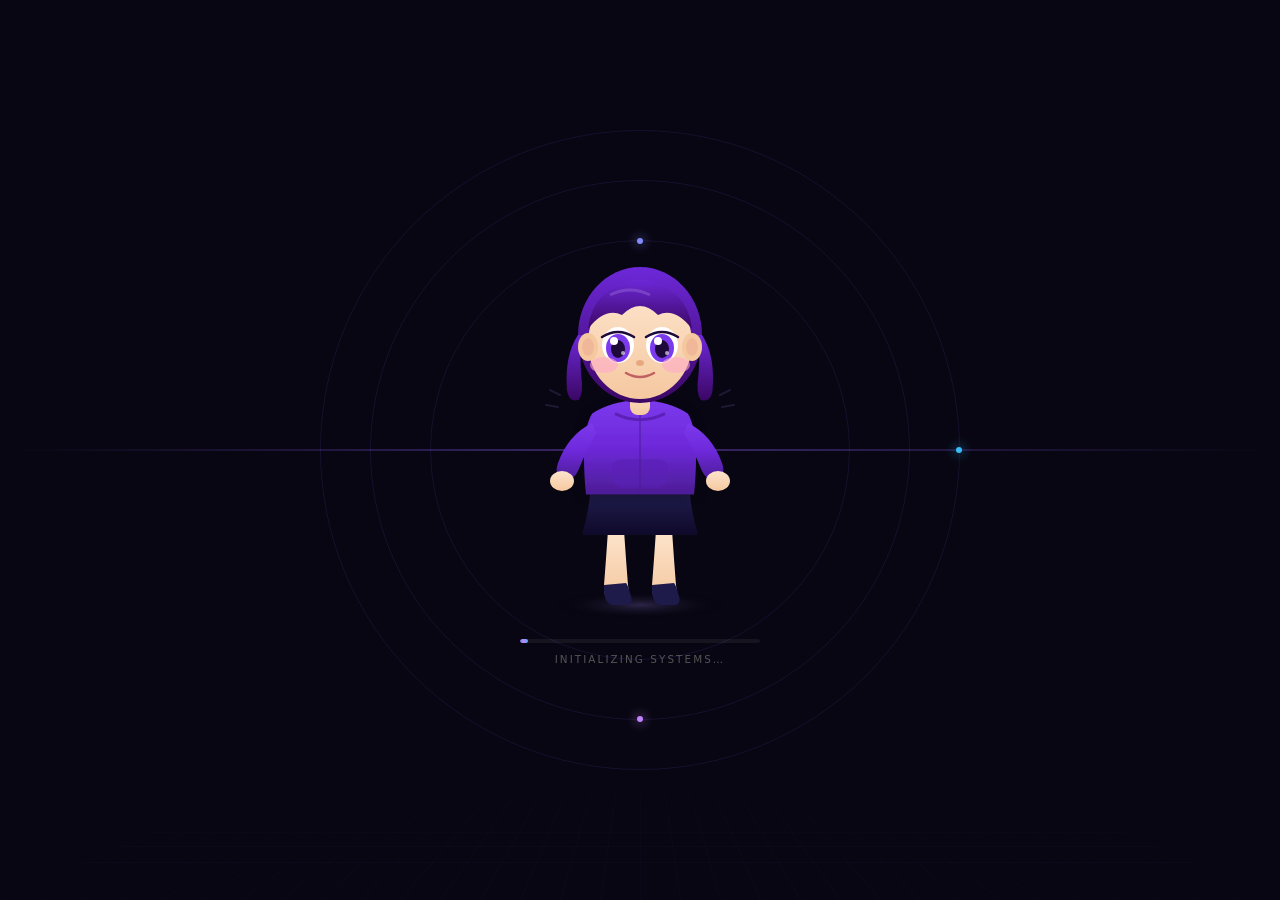
<file: anime-loading/index.html>
<!DOCTYPE html>
<html lang="en">
<head>
<meta charset="UTF-8">
<meta name="viewport" content="width=device-width,initial-scale=1">
<title>Loading…</title>
<style>
*{margin:0;padding:0;box-sizing:border-box}
body{background:#080612;min-height:100vh;display:flex;align-items:center;justify-content:center;overflow:hidden;font-family:system-ui}
.overlay{position:fixed;inset:0;display:flex;flex-direction:column;align-items:center;justify-content:center;z-index:10;transition:opacity 1s;gap:24px}
.overlay.gone{opacity:0;pointer-events:none}

/* Orbit rings */
.orbit-ring{position:absolute;border:1px solid rgba(139,92,246,.12);border-radius:50%;pointer-events:none}
.orbit-ring:nth-child(1){width:420px;height:420px;animation:spin 20s linear infinite}
.orbit-ring:nth-child(2){width:540px;height:540px;animation:spin 28s linear infinite reverse}
.orbit-ring:nth-child(3){width:640px;height:640px;animation:spin 35s linear infinite}
@keyframes spin{to{transform:rotate(360deg)}}
.orbit-dot{position:absolute;width:6px;height:6px;border-radius:50%;background:#818cf8;box-shadow:0 0 12px #818cf8}
.orbit-ring:nth-child(1) .orbit-dot{top:0;left:50%;transform:translate(-50%,-50%)}
.orbit-ring:nth-child(2) .orbit-dot{bottom:0;left:50%;transform:translate(-50%,50%);background:#c084fc;box-shadow:0 0 12px #c084fc}
.orbit-ring:nth-child(3) .orbit-dot{top:50%;right:0;transform:translate(50%,-50%);background:#38bdf8;box-shadow:0 0 12px #38bdf8}

/* Grid floor */
.grid-floor{position:fixed;bottom:0;left:0;right:0;height:35vh;
  background:linear-gradient(0deg,rgba(99,102,241,.06) 1px,transparent 1px),
  linear-gradient(90deg,rgba(99,102,241,.06) 1px,transparent 1px);
  background-size:40px 40px;
  transform:perspective(400px) rotateX(55deg);transform-origin:bottom;opacity:.5}

/* Scan line */
.scan{position:fixed;left:0;right:0;height:2px;background:linear-gradient(90deg,transparent,rgba(139,92,246,.4),transparent);animation:scanmove 3.5s linear infinite;z-index:1}
@keyframes scanmove{from{top:-2px}to{top:100%}}

/* Progress */
.prog-wrap{width:240px;position:relative}
.prog-track{height:4px;background:rgba(255,255,255,.06);border-radius:4px;overflow:hidden}
.prog-bar{height:100%;width:0;border-radius:4px;background:linear-gradient(90deg,#818cf8,#c084fc,#38bdf8)}
.prog-label{text-align:center;margin-top:10px;font-size:.65rem;letter-spacing:.2em;text-transform:uppercase;color:#555}

/* Particles */
.particle{position:fixed;border-radius:50%;pointer-events:none;opacity:0}
@keyframes pfloat{0%{opacity:0;transform:translateY(0) scale(.3)}15%{opacity:.6}85%{opacity:.15}100%{opacity:0;transform:translateY(-100vh) scale(.8)}}

/* Page content */
.page{height:100vh;display:flex;align-items:center;justify-content:center;color:#333;font-size:1rem}
</style>
</head>
<body>
<div class="grid-floor"></div>
<div class="scan"></div>

<div class="overlay" id="loader">
  <!-- Orbit rings -->
  <div class="orbit-ring"><div class="orbit-dot"></div></div>
  <div class="orbit-ring"><div class="orbit-dot"></div></div>
  <div class="orbit-ring"><div class="orbit-dot"></div></div>

  <!-- CHARACTER -->
  <svg id="char" width="280" height="380" viewBox="0 0 280 380" style="overflow:visible">
    <defs>
      <radialGradient id="glow1"><stop offset="0%" stop-color="#a78bfa" stop-opacity=".3"/><stop offset="100%" stop-color="transparent"/></radialGradient>
      <linearGradient id="hair-g" x1="0" y1="0" x2="0" y2="1"><stop offset="0%" stop-color="#6d28d9"/><stop offset="100%" stop-color="#3b0764"/></linearGradient>
      <linearGradient id="skin-g" x1="0" y1="0" x2="0" y2="1"><stop offset="0%" stop-color="#fde4cc"/><stop offset="100%" stop-color="#f5c8a0"/></linearGradient>
      <linearGradient id="hoodie-g" x1="0" y1="0" x2="0" y2="1"><stop offset="0%" stop-color="#7c3aed"/><stop offset="50%" stop-color="#6d28d9"/><stop offset="100%" stop-color="#4c1d95"/></linearGradient>
      <linearGradient id="skirt-g" x1="0" y1="0" x2="0" y2="1"><stop offset="0%" stop-color="#1e1b4b"/><stop offset="100%" stop-color="#0f0a2a"/></linearGradient>
      <filter id="shadow1"><feDropShadow dx="0" dy="4" stdDeviation="6" flood-color="#000" flood-opacity=".25"/></filter>
    </defs>

    <!-- Floor glow -->
    <ellipse cx="140" cy="370" rx="80" ry="14" fill="url(#glow1)" id="floorGlow"/>

    <!-- ── LEGS ── -->
    <g id="legL">
      <path d="M108,295 Q106,325 104,350 Q103,362 110,365 L126,365 Q130,362 128,350 Q126,325 124,295Z" fill="url(#skin-g)"/>
      <path d="M104,350 Q103,368 112,370 L128,370 Q134,368 130,358 Q128,350 126,348Z" fill="#1e1b4b"/>
    </g>
    <g id="legR">
      <path d="M156,295 Q154,325 152,350 Q151,362 158,365 L174,365 Q178,362 176,350 Q174,325 172,295Z" fill="url(#skin-g)"/>
      <path d="M152,350 Q151,368 160,370 L176,370 Q182,368 178,358 Q176,350 174,348Z" fill="#1e1b4b"/>
    </g>

    <!-- ── BODY ── -->
    <g id="bodyG">
      <!-- Skirt -->
      <path id="skirt" d="M90,260 Q88,280 82,300 L198,300 Q192,280 190,260Z" fill="url(#skirt-g)"/>
      <!-- Hoodie body -->
      <path d="M92,180 Q80,200 86,260 L194,260 Q200,200 188,180 Q170,168 140,166 Q110,168 92,180Z" fill="url(#hoodie-g)" filter="url(#shadow1)"/>
      <!-- Hoodie pocket -->
      <rect x="112" y="225" width="56" height="28" rx="10" fill="#5b21b6" opacity=".6"/>
      <!-- Zip line -->
      <line x1="140" y1="180" x2="140" y2="258" stroke="#4c1d95" stroke-width="2" opacity=".5"/>
      <!-- Collar -->
      <path d="M115,180 Q140,192 165,180" fill="none" stroke="#5b21b6" stroke-width="3"/>
    </g>

    <!-- ── ARMS ── -->
    <!-- Left arm (crossed position, will animate) -->
    <g id="armL">
      <path d="M92,188 Q68,200 58,228 Q54,240 62,244 Q72,248 78,236 Q88,212 96,198Z" fill="url(#hoodie-g)"/>
      <ellipse cx="62" cy="246" rx="12" ry="10" fill="url(#skin-g)"/>
    </g>
    <!-- Right arm -->
    <g id="armR">
      <path d="M188,188 Q212,200 222,228 Q226,240 218,244 Q208,248 202,236 Q192,212 184,198Z" fill="url(#hoodie-g)"/>
      <ellipse cx="218" cy="246" rx="12" ry="10" fill="url(#skin-g)"/>
    </g>

    <!-- ── NECK ── -->
    <rect x="130" y="152" width="20" height="28" rx="8" fill="url(#skin-g)"/>

    <!-- ── HEAD ── -->
    <g id="headG">
      <!-- Back hair mass -->
      <ellipse cx="140" cy="100" rx="62" ry="68" fill="url(#hair-g)"/>
      <!-- Side hair left -->
      <path id="hairL" d="M78,100 Q65,120 68,155 Q70,168 80,165 Q85,158 82,140 Q80,120 82,100Z" fill="url(#hair-g)"/>
      <!-- Side hair right -->
      <path id="hairR" d="M202,100 Q215,120 212,155 Q210,168 200,165 Q195,158 198,140 Q200,120 198,100Z" fill="url(#hair-g)"/>

      <!-- Face -->
      <ellipse cx="140" cy="108" rx="52" ry="56" fill="url(#skin-g)"/>

      <!-- Bangs -->
      <path d="M88,94 Q92,52 140,44 Q188,52 192,94 Q175,72 158,80 Q140,62 122,80 Q105,72 88,94Z" fill="url(#hair-g)"/>
      <!-- Hair highlight -->
      <path d="M110,60 Q130,50 150,60" stroke="rgba(255,255,255,.15)" stroke-width="3" fill="none"/>

      <!-- Ears -->
      <ellipse cx="88" cy="112" rx="10" ry="14" fill="#f5c8a0"/>
      <ellipse cx="88" cy="112" rx="6" ry="9" fill="#f0b898"/>
      <ellipse cx="192" cy="112" rx="10" ry="14" fill="#f5c8a0"/>
      <ellipse cx="192" cy="112" rx="6" ry="9" fill="#f0b898"/>

      <!-- ── EYES ── -->
      <g id="eyesG">
        <!-- Left eye -->
        <ellipse cx="118" cy="110" rx="16" ry="18" fill="white"/>
        <ellipse cx="118" cy="113" rx="12" ry="14" fill="#7c3aed"/>
        <ellipse cx="118" cy="114" rx="7" ry="9" fill="#1e0a3a"/>
        <ellipse cx="114" cy="106" rx="4" ry="4" fill="white"/>
        <ellipse cx="123" cy="118" rx="2" ry="2" fill="rgba(255,255,255,.6)"/>
        <path d="M102,102 Q118,92 134,102" stroke="#1e0a3a" stroke-width="2.5" fill="none" stroke-linecap="round"/>
        <!-- Eyelid -->
        <ellipse id="lidL" cx="118" cy="102" rx="16" ry="18" fill="url(#skin-g)" opacity="0"/>

        <!-- Right eye -->
        <ellipse cx="162" cy="110" rx="16" ry="18" fill="white"/>
        <ellipse cx="162" cy="113" rx="12" ry="14" fill="#7c3aed"/>
        <ellipse cx="162" cy="114" rx="7" ry="9" fill="#1e0a3a"/>
        <ellipse cx="158" cy="106" rx="4" ry="4" fill="white"/>
        <ellipse cx="167" cy="118" rx="2" ry="2" fill="rgba(255,255,255,.6)"/>
        <path d="M146,102 Q162,92 178,102" stroke="#1e0a3a" stroke-width="2.5" fill="none" stroke-linecap="round"/>
        <ellipse id="lidR" cx="162" cy="102" rx="16" ry="18" fill="url(#skin-g)" opacity="0"/>
      </g>

      <!-- Nose -->
      <ellipse cx="140" cy="128" rx="4" ry="3" fill="#e8a882"/>

      <!-- Mouth -->
      <g id="mouthG">
        <path id="mouthPath" d="M126,138 Q140,146 154,138" stroke="#c06060" stroke-width="2.5" fill="none" stroke-linecap="round"/>
      </g>

      <!-- Blush -->
      <ellipse id="blushL" cx="104" cy="130" rx="14" ry="8" fill="#ffaac8" opacity=".45"/>
      <ellipse id="blushR" cx="176" cy="130" rx="14" ry="8" fill="#ffaac8" opacity=".45"/>

      <!-- Steam puff (hidden, animated in) -->
      <g id="steamG" opacity="0">
        <circle cx="200" cy="80" r="8" fill="rgba(200,200,255,.5)"/>
        <circle cx="212" cy="65" r="12" fill="rgba(200,200,255,.4)"/>
        <circle cx="226" cy="48" r="16" fill="rgba(200,200,255,.25)"/>
      </g>

      <!-- Holographic watch (on left wrist area, hidden initially) -->
      <g id="watchG" opacity="0" transform="translate(40,240)">
        <ellipse cx="0" cy="0" rx="22" ry="22" fill="rgba(99,102,241,.15)" stroke="#818cf8" stroke-width="1"/>
        <text x="-12" y="4" font-size="10" fill="#a5b4fc" font-family="monospace">03:42</text>
        <circle cx="0" cy="0" r="22" fill="none" stroke="#818cf8" stroke-width="1" stroke-dasharray="4 4">
          <animateTransform attributeName="transform" type="rotate" from="0" to="360" dur="3s" repeatCount="indefinite"/>
        </circle>
      </g>
    </g>

    <!-- Vibration lines (impatience indicator) -->
    <g id="vibeLines" opacity="0">
      <line x1="60" y1="160" x2="50" y2="155" stroke="#a78bfa" stroke-width="2" stroke-linecap="round"/>
      <line x1="58" y1="172" x2="46" y2="170" stroke="#a78bfa" stroke-width="2" stroke-linecap="round"/>
      <line x1="220" y1="160" x2="230" y2="155" stroke="#a78bfa" stroke-width="2" stroke-linecap="round"/>
      <line x1="222" y1="172" x2="234" y2="170" stroke="#a78bfa" stroke-width="2" stroke-linecap="round"/>
    </g>
  </svg>

  <!-- Progress -->
  <div class="prog-wrap">
    <div class="prog-track"><div class="prog-bar" id="progBar"></div></div>
    <div class="prog-label" id="progLabel">Initializing systems…</div>
  </div>
</div>

<div class="page">Content loaded ✦</div>

<!-- GSAP -->
<script src="https://cdnjs.cloudflare.com/ajax/libs/gsap/3.12.5/gsap.min.js"></script>
<script>
const $ = s => document.querySelector(s);
const $$ = s => document.querySelectorAll(s);

// Particles
for(let i=0;i<30;i++){
  const p=document.createElement('div');p.className='particle';
  const sz=Math.random()*3+1.5;
  const clrs=['#818cf8','#c084fc','#38bdf8','#a78bfa'];
  p.style.cssText=`width:${sz}px;height:${sz}px;left:${Math.random()*100}vw;bottom:-10px;background:${clrs[~~(Math.random()*4)]};animation:pfloat ${6+Math.random()*8}s linear ${Math.random()*6}s infinite`;
  document.body.appendChild(p);
}

// ── GSAP MASTER TIMELINE ──
gsap.defaults({ease:'power2.inOut'});

// Breathing
gsap.to('#bodyG',{scaleY:1.015,transformOrigin:'50% 100%',duration:1.6,yoyo:true,repeat:-1,ease:'sine.inOut'});

// Hair float
gsap.to('#hairL',{rotate:3,transformOrigin:'50% 0%',duration:2.4,yoyo:true,repeat:-1,ease:'sine.inOut'});
gsap.to('#hairR',{rotate:-3,transformOrigin:'50% 0%',duration:2.4,yoyo:true,repeat:-1,ease:'sine.inOut',delay:.3});

// Blush pulse
gsap.to('#blushL,#blushR',{opacity:.7,duration:1.8,yoyo:true,repeat:-1,ease:'sine.inOut'});

// Floor glow pulse
gsap.to('#floorGlow',{opacity:.6,scaleX:1.1,transformOrigin:'50% 50%',duration:2,yoyo:true,repeat:-1,ease:'sine.inOut'});

// ── BLINK ──
function blink(){
  const tl=gsap.timeline();
  tl.to('#lidL,#lidR',{opacity:1,duration:.08})
    .to('#lidL,#lidR',{opacity:0,duration:.08},'+=.06')
    .then(()=>gsap.delayedCall(.1+Math.random()*3,blink));
}
blink();

// ── PHASE A: IMPATIENT FOOT TAP ──
const footTap=gsap.timeline({repeat:-1});
footTap.to('#legR',{rotate:-12,transformOrigin:'160px 295px',duration:.15,ease:'power3.out'})
  .to('#legR',{rotate:0,duration:.12,ease:'bounce.out'})
  .to('#legR',{rotate:0,duration:.4});

// Vibration lines flicker with foot tap
gsap.to('#vibeLines',{opacity:.6,duration:.1,yoyo:true,repeat:-1,repeatDelay:.4});

// Body micro-shake (impatience)
const shake=gsap.timeline({repeat:-1,repeatDelay:2});
shake.to('#char',{x:2,duration:.04}).to('#char',{x:-2,duration:.04}).to('#char',{x:1.5,duration:.04}).to('#char',{x:-1,duration:.04}).to('#char',{x:0,duration:.06});

// ── PHASE B: CHECK WATCH + HUFF (every 4s) ──
function checkWatch(){
  const tl=gsap.timeline({onComplete:()=>gsap.delayedCall(3+Math.random()*2,checkWatch)});

  // Arm raises to look at watch
  tl.to('#armL',{rotate:-50,transformOrigin:'92px 188px',duration:.5,ease:'back.out(1.5)'})
    .to('#watchG',{opacity:1,duration:.3},'-=.2')
    .to('#headG',{rotate:-8,transformOrigin:'140px 140px',duration:.35,ease:'power2.out'},'-=.2')
    // Hold + look
    .to({},{duration:.8})
    // Huff — mouth opens
    .to('#mouthPath',{attr:{d:'M126,136 Q140,150 154,136'},duration:.15},'huff')
    // Steam puff shoots out
    .to('#steamG',{opacity:1,y:-10,duration:.3,ease:'power2.out'},'huff')
    .to('#steamG circle:nth-child(1)',{scale:1.3,transformOrigin:'50% 50%',duration:.4},'huff')
    .to('#steamG circle:nth-child(2)',{scale:1.4,y:-8,transformOrigin:'50% 50%',duration:.5},'huff+=.1')
    .to('#steamG circle:nth-child(3)',{scale:1.5,y:-12,transformOrigin:'50% 50%',duration:.6},'huff+=.15')
    // Hair poof
    .to('#hairL,#hairR',{scaleX:1.15,scaleY:1.08,transformOrigin:'50% 100%',duration:.2,ease:'back.out(3)'},'huff')
    // Hold
    .to({},{duration:.5})
    // Reset everything
    .to('#armL',{rotate:0,duration:.4,ease:'power2.inOut'})
    .to('#watchG',{opacity:0,duration:.2},'-=.3')
    .to('#headG',{rotate:0,duration:.3},'-=.2')
    .to('#mouthPath',{attr:{d:'M126,138 Q140,146 154,138'},duration:.2},'-=.2')
    .to('#steamG',{opacity:0,y:0,duration:.3},'-=.2')
    .to('#steamG circle',{scale:1,y:0,duration:.01})
    .to('#hairL,#hairR',{scaleX:1,scaleY:1,duration:.3,ease:'power2.inOut'},'-=.3');
}
gsap.delayedCall(2,checkWatch);

// ── PROGRESS BAR ──
const labels=['Initializing systems…','Compiling shaders…','Loading assets…','Calibrating…','Almost there…','Finalizing…'];
let li=0;
gsap.to('#progBar',{width:'100%',duration:8,ease:'power1.inOut'});
const labelLoop=setInterval(()=>{
  li=(li+1)%labels.length;
  gsap.to('#progLabel',{opacity:0,duration:.2,onComplete:()=>{
    $('#progLabel').textContent=labels[li];
    gsap.to('#progLabel',{opacity:1,duration:.2});
  }});
},1800);

// Dismiss
setTimeout(()=>{
  clearInterval(labelLoop);
  gsap.to('.overlay',{opacity:0,duration:.8,onComplete:()=>$('.overlay').style.display='none'});
},8500);
</script>
</body>
</html>
</file>
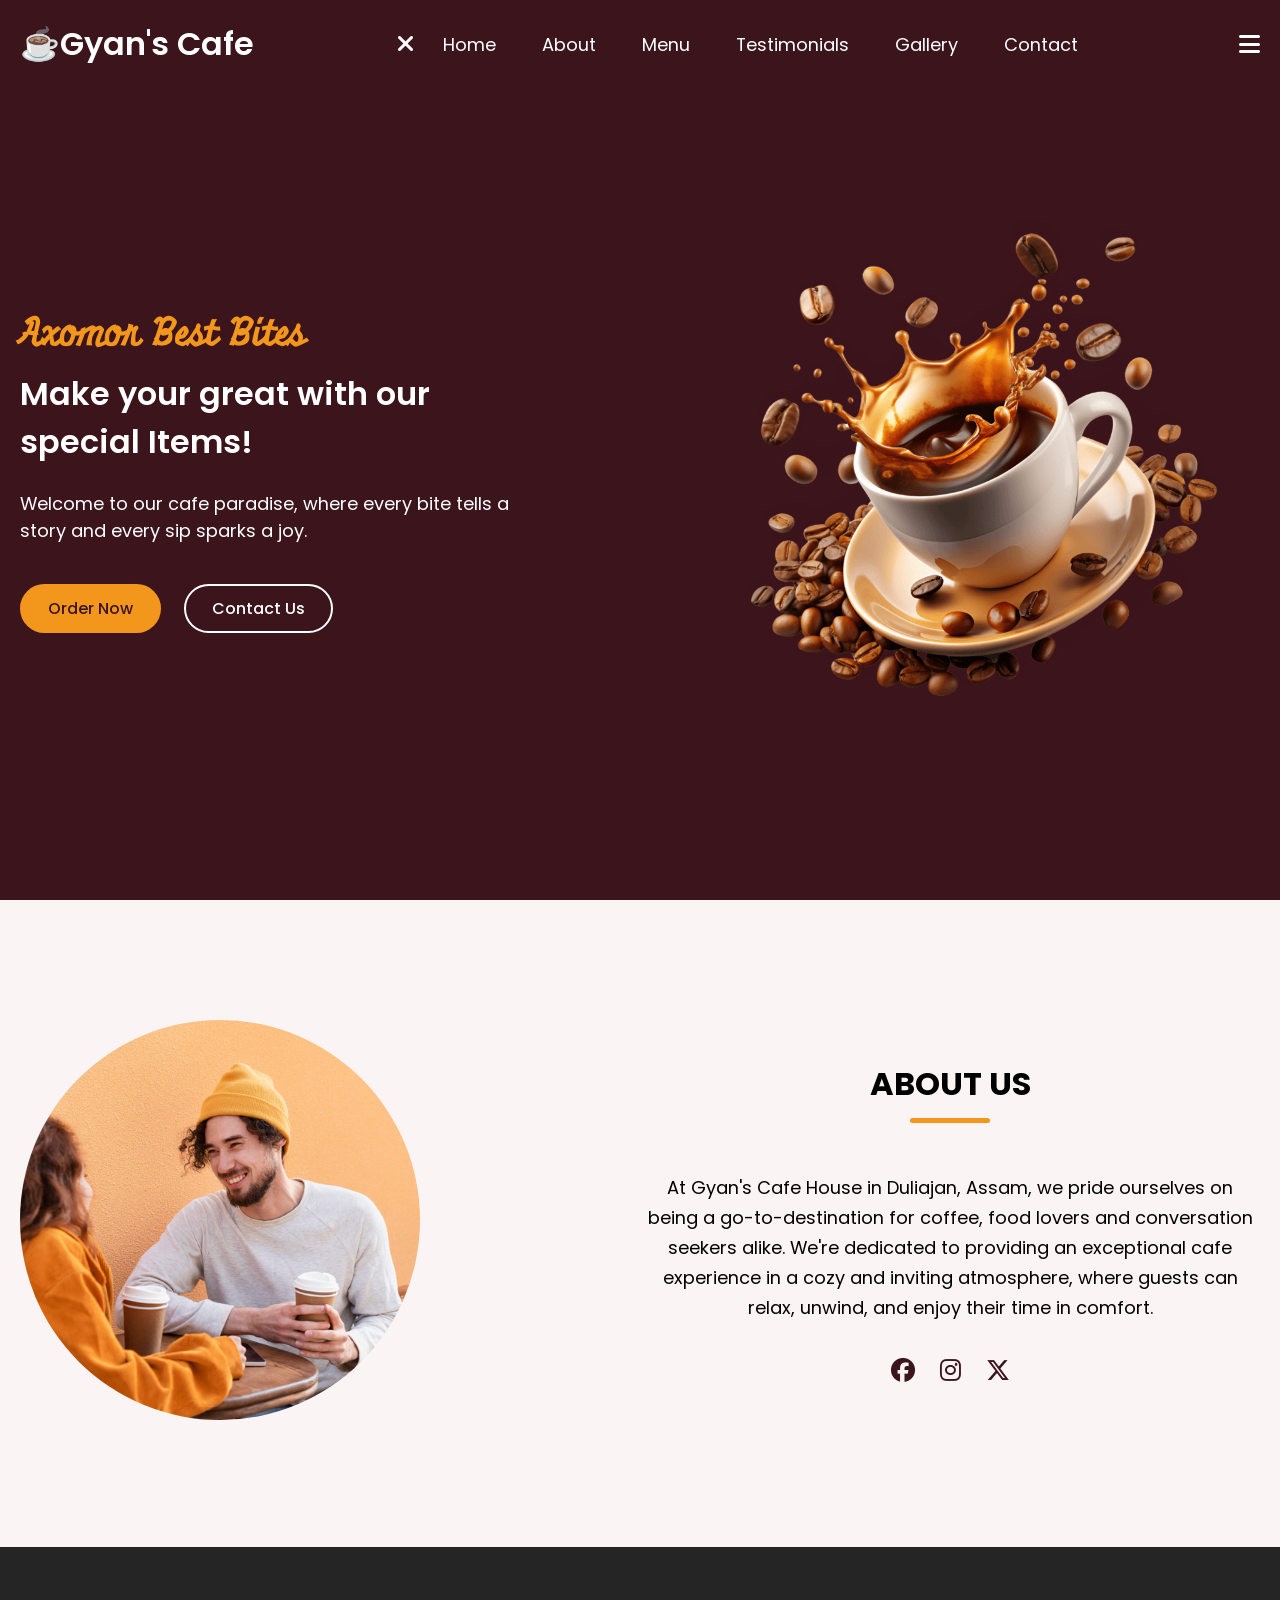
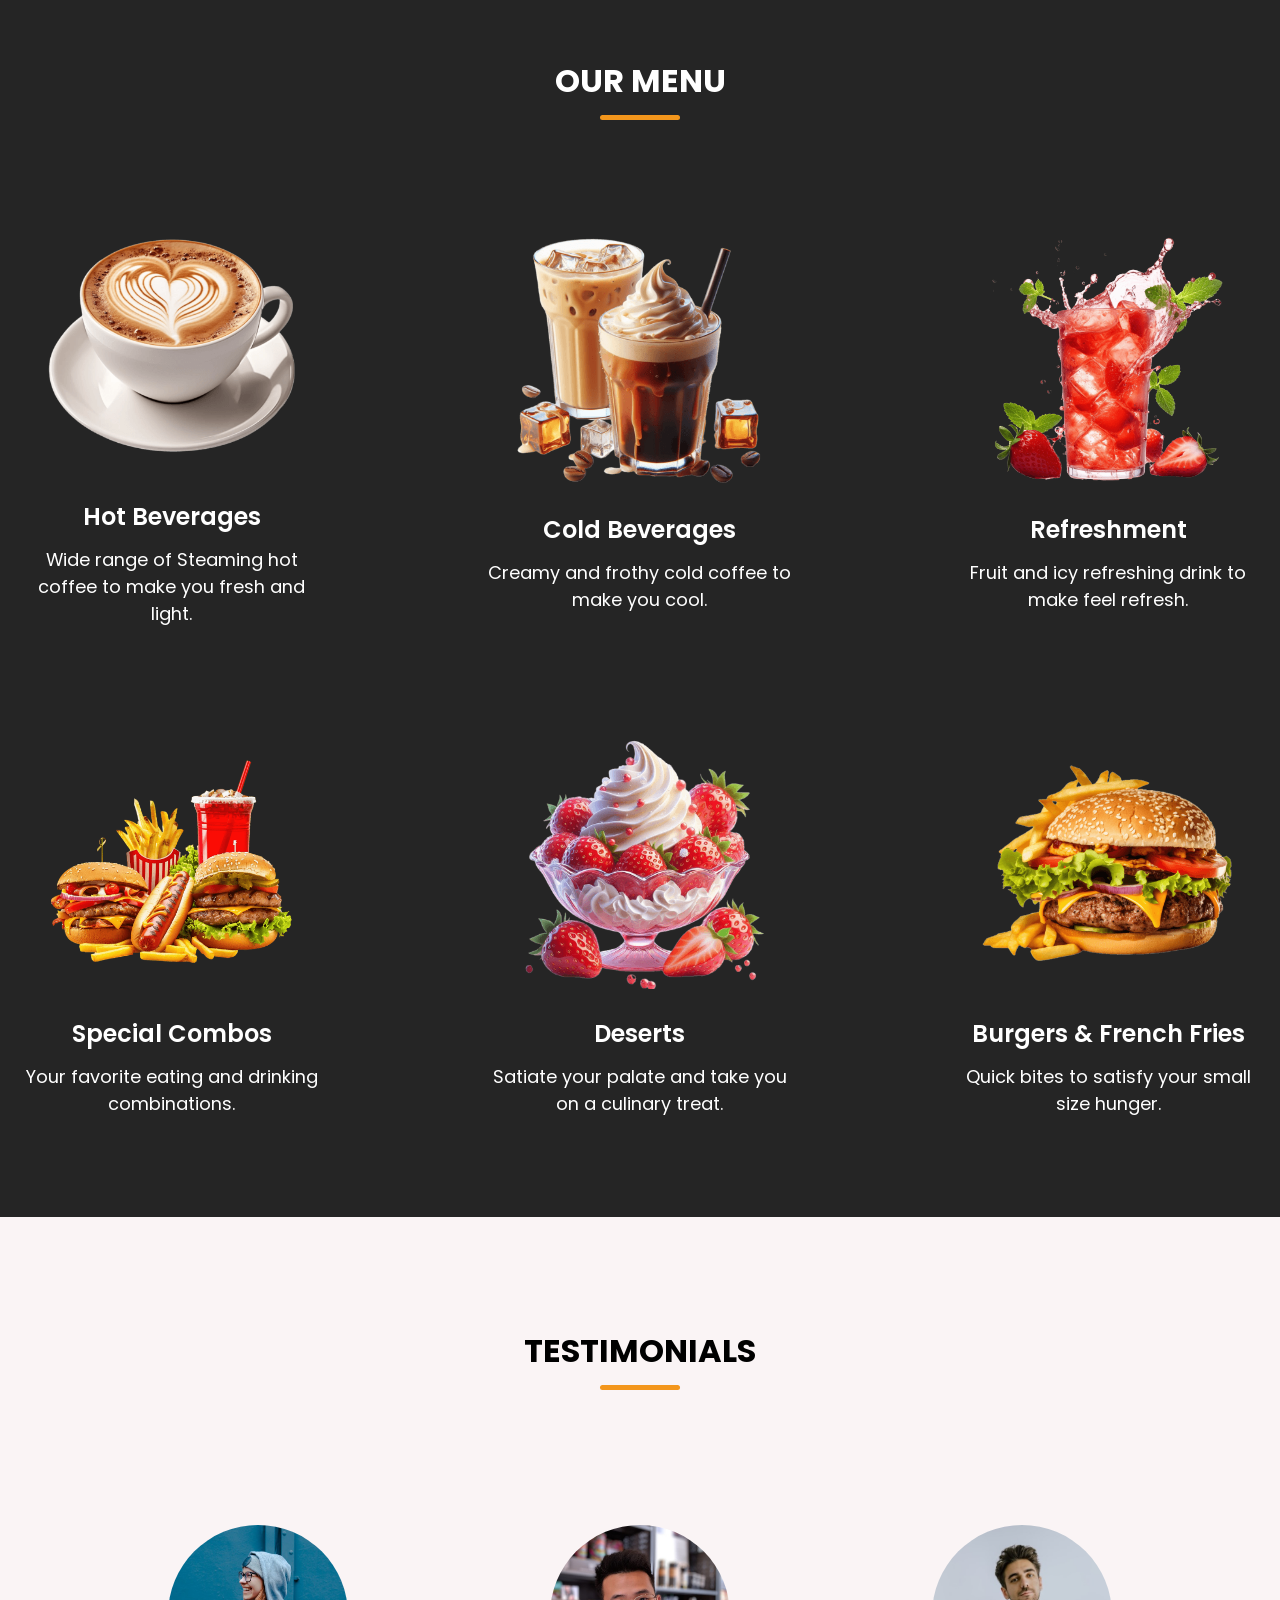
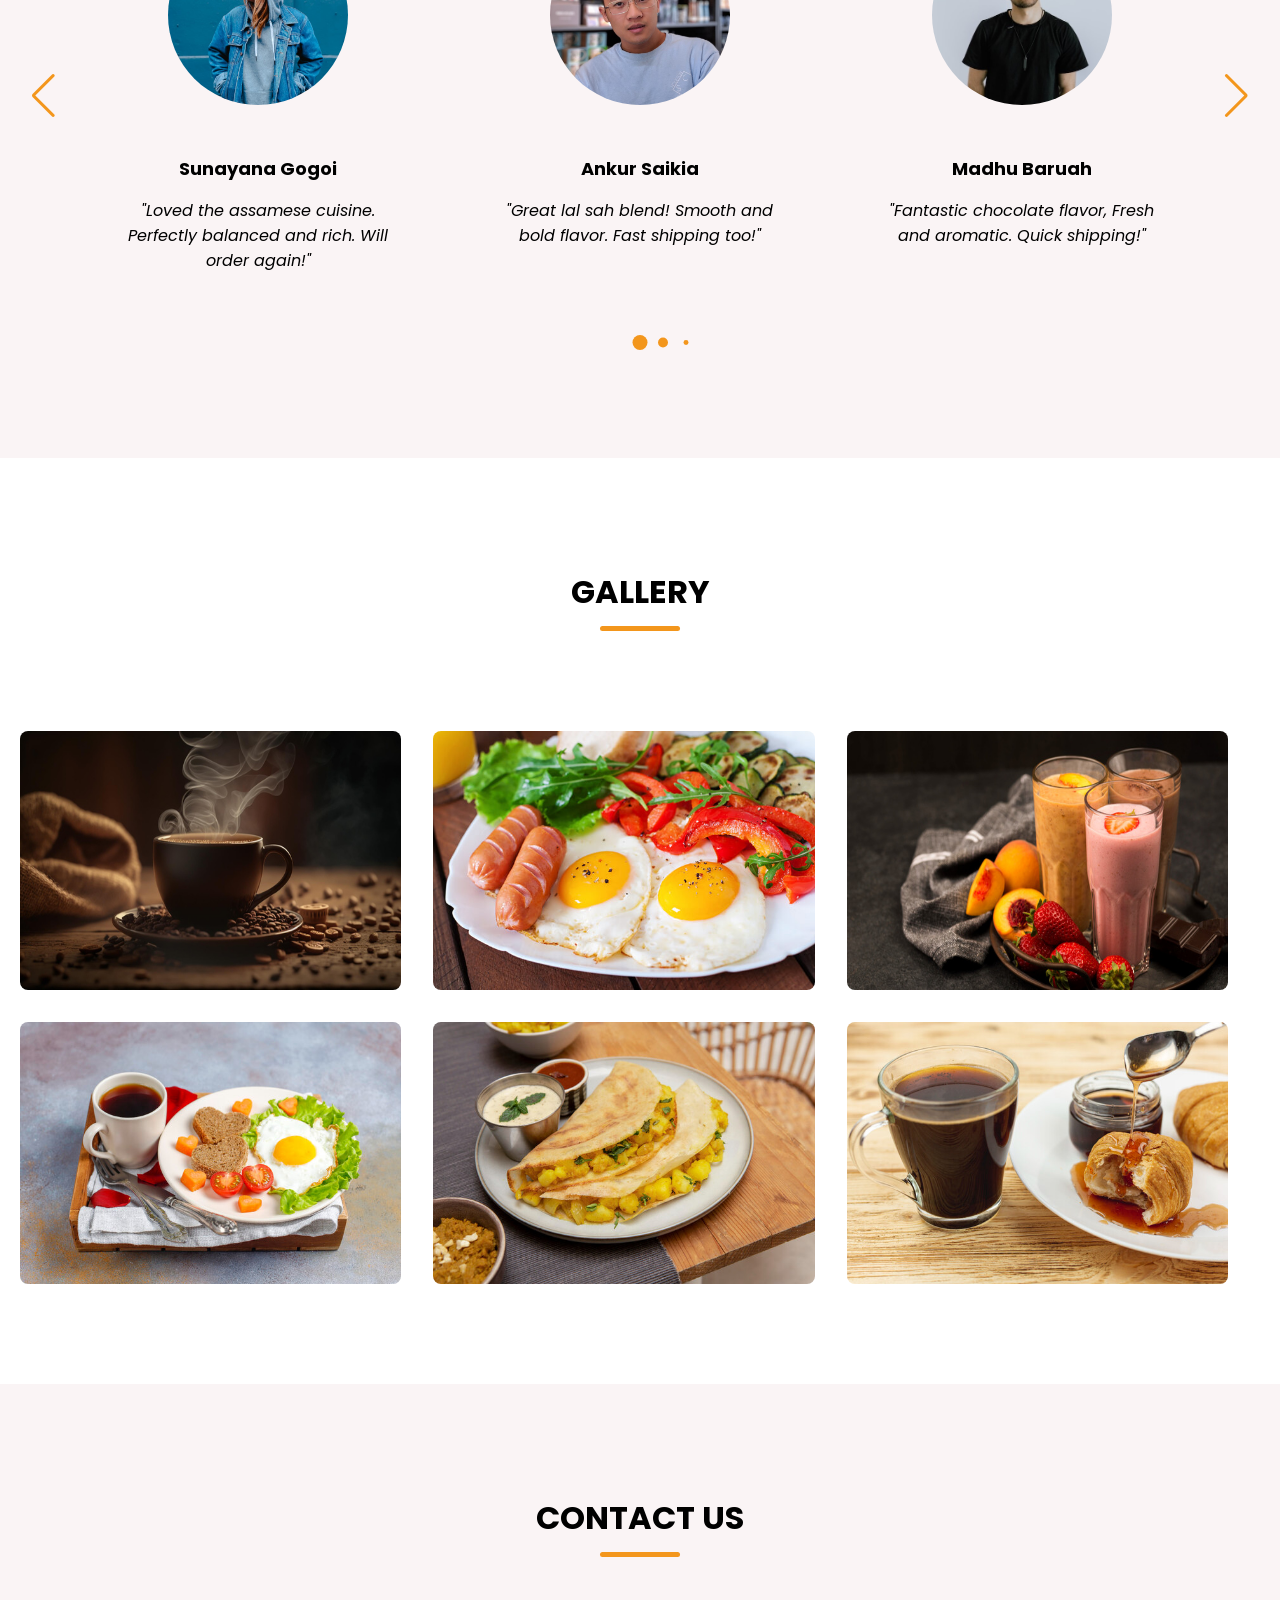
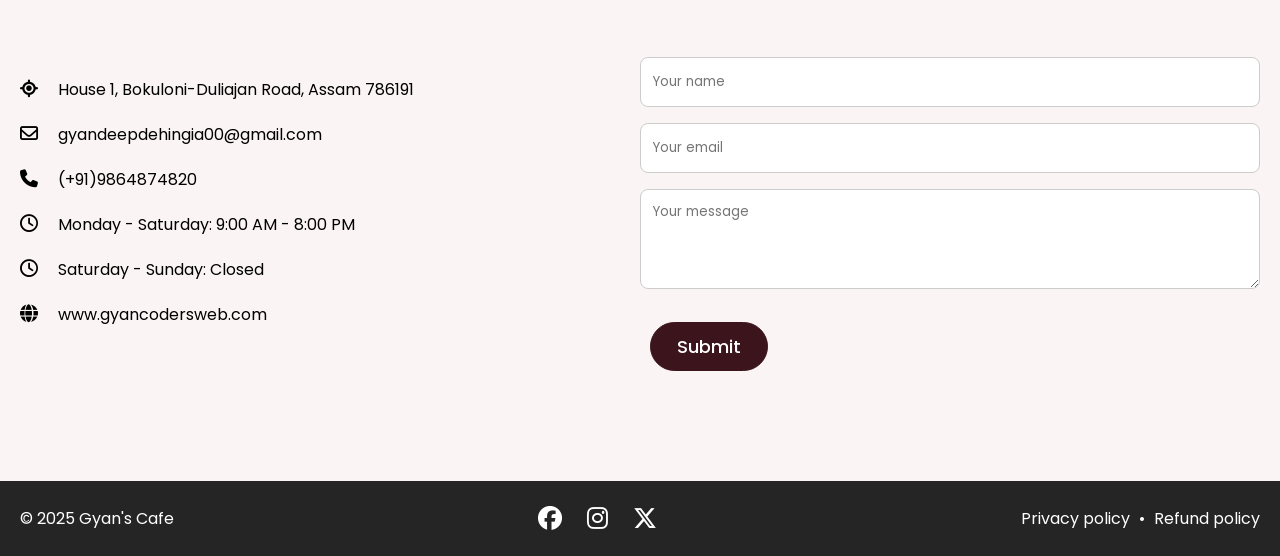
<file: Cafe Design/index.html>
<!DOCTYPE html>
<!--first coding by gyandeep dehingia-in a new website making -->
<html lang="en">
<head>
    <meta charset="UTF-8">
    <meta name="viewport" content="width=device-width, initial-scale=1.0">
    <title>Cafe Webiste | CodingGyandeep</title>
    <!-- Linking Font Awesome for icons -->
    <link rel="stylesheet" href="https://cdnjs.cloudflare.com/ajax/libs/font-awesome/6.6.0/css/all.min.css">
    <!-- Linking swiper CSS -->
    <link rel="stylesheet" href="https://cdn.jsdelivr.net/npm/swiper@11/swiper-bundle.min.css">
    <link rel="stylesheet" href="style.css">
</head>
<body>
    <!-- Header / Navbar-->
    <header>
        <nav class="navbar section-content">
            <a href="#" class="nav-logo">
                <h2 class="logo-text">☕Gyan's Cafe</h2>
            </a>
            <ul class="nav-menu">
                <button id="menu-close-button" class="fas fa-times"></button>

                <li class="nav-item">
                    <a href="#" class="nav-link">Home</a>
                </li>
                 <li class="nav-item">
                    <a href="#about" class="nav-link">About</a>
                </li>
                 <li class="nav-item">
                    <a href="#menu" class="nav-link">Menu</a>
                </li>
                 <li class="nav-item">
                    <a href="#testimonials" class="nav-link">Testimonials</a>
                </li>
                 <li class="nav-item">
                    <a href="#gallery" class="nav-link">Gallery</a>
                </li>
                 <li class="nav-item">
                    <a href="#contact" class="nav-link">Contact</a>
                </li>
            </ul>

        <button id="menu-open-button" class="fas fa-bars"></button>
        </nav>
    </header>

<main>
    <!-- hero section -->
    <section class="hero-section">
        <div class="section-content">
            <div class="hero-details">
                <h2 class="title">Axomor Best Bites</h2>
                <h3 class="subtitle">Make your great with our special Items!</h3>
                <p class="description">Welcome to our cafe paradise, where every bite tells a story and every sip sparks a joy.</p>
                
                <div class="buttons">
                    <a href="#" class="button order-now">Order Now</a>
                    <a href="#" class="button contact-us">Contact Us</a>
                </div>
            </div>
            <div class="hero-image-wrapper">
                <img src="images/coffee-hero-section.png" alt="Hero" class="hero-image">
            </div>
        </div>
    </section>

    <!-- About section -->
     <section class="about-section" id="about">
        <div class="section-content">
            <div class="about-image-wrapper">
                <img src="images/about-image.jpg" alt="About" class="about-image">
            </div>
            <div class="about-details">
                <h2 class="section-title">About Us</h2>
                <p class="text">At Gyan's Cafe House in Duliajan, Assam, we pride ourselves on being a go-to-destination for coffee, food lovers and conversation seekers alike. We're dedicated to providing an exceptional cafe experience in a cozy and inviting atmosphere, where guests can relax, unwind, and enjoy their time in comfort.</p>
                <div class="social-link-list">
                    <a href="#" class="social-link"><i class="fa-brands fa-facebook"></i></a>
                    <a href="#" class="social-link"><i class="fa-brands fa-instagram"></i></a>
                    <a href="#" class="social-link"><i class="fa-brands fa-x-twitter"></i></a>
                </div>
            </div>
        </div>
     </section>

     <!-- Menu section -->
      <section class="menu-section" id="menu">
        <h2 class="section-title">Our Menu</h2>
        <div class="section-content">
            <ul class="menu-list">
                <li class="menu-item">
                    <img src="images/hot-beverages.png" alt="Hot Beverages" class="menu-image">
                    <div class="menu-details">
                    <h3 class="name">Hot Beverages</h3>
                    <p class="text">Wide range of Steaming hot coffee to make you fresh and light.</p>
                    </div>
                </li>
                <li class="menu-item">
                    <img src="images/cold-beverages.png" alt="Cold Beverages" class="menu-image">
                    <div class="menu-details">
                    <h3 class="name">Cold Beverages</h3>
                    <p class="text">Creamy and frothy cold coffee to make you cool.</p>
                    </div>
                </li>
                <li class="menu-item">
                    <img src="images/refreshment.png" alt="Refreshment" class="menu-image">
                    <div class="menu-details">
                    <h3 class="name">Refreshment</h3>
                    <p class="text">Fruit and icy refreshing drink to make feel refresh.</p>
                    </div>
                </li>
                <li class="menu-item">
                    <img src="images/special-combo.png" alt="Special Combos" class="menu-image">
                    <div class="menu-details">
                    <h3 class="name">Special Combos</h3>
                    <p class="text">Your favorite eating and drinking combinations.</p>
                    </div>
                </li>
                <li class="menu-item">
                    <img src="images/desserts.png" alt="Deserts" class="menu-image">
                    <div class="menu-details">
                    <h3 class="name">Deserts</h3>
                    <p class="text">Satiate your palate and take you on a culinary treat.</p>
                    </div>
                </li>
                <li class="menu-item">
                    <img src="images/burger-frenchfries.png" alt="Burgers & French Fries" class="menu-image">
                    <div class="menu-details">
                    <h3 class="name">Burgers & French Fries</h3>
                    <p class="text">Quick bites to satisfy your small size hunger.</p>
                    </div>
                </li>
            </ul>
        </div>
      </section>

      <!-- Testimonials section -->
      <section class="testimonials-section" id="testimonials">
        <h2 class="section-title">Testimonials</h2>
        <div class="section-content">
            <div class="slider-container swiper">
                <div class="slider-wrapper">
                    <ul class="testimonials-list swiper-wrapper">
                        <li class="testimonial swiper-slide">
                            <img src="images/user-1.jpg" alt="User" class="user-image">
                            <h3 class="name">Sunayana Gogoi</h3>
                            <i class="feedback">"Loved the assamese cuisine. Perfectly balanced and rich. Will order again!"</i>
                        </li>
                        <li class="testimonial swiper-slide">
                            <img src="images/user-2.jpg" alt="User" class="user-image">
                            <h3 class="name">Ankur Saikia</h3>
                            <i class="feedback">"Great lal sah blend! Smooth and bold flavor. Fast shipping too!"</i>
                        </li>
                        <li class="testimonial swiper-slide">
                            <img src="images/user-3.jpg" alt="User" class="user-image">
                            <h3 class="name">Madhu Baruah</h3>
                            <i class="feedback">"Fantastic chocolate flavor, Fresh and aromatic. Quick shipping!"</i>
                        </li>
                        <li class="testimonial swiper-slide">
                            <img src="images/user-4.jpg" alt="User" class="user-image">
                            <h3 class="name">Dikshita Borgohain</h3>
                            <i class="feedback">"Excellent quality! Fresh veggies and quick delivery. Highly recommend."</i>
                        </li>
                        <li class="testimonial swiper-slide">
                            <img src="images/user-5.jpg" alt="User" class="user-image">
                            <h3 class="name">Gyan Dehingia</h3>
                            <i class="feedback">"Best Mangkho I've tried! Smooth and flavorful. Arrived promptly."</i>
                        </li>
                    </ul>

                    <div class="swiper-pagination"></div>
                    <div class="swiper-slide-button swiper-button-prev"></div>
                    <div class="swiper-slide-button swiper-button-next"></div>
                </div>
            </div>
        </div>
      </section>

      <!-- Gallery section -->
      <section class="gallery-section" id="gallery">
        <h2 class="section-title">Gallery</h2>
        <div class="section-content">
            <ul class="gallery-list">
                <li class="gallery-item">
                    <img src="images/gallery-1.jpg" alt="Gallery" class="gallery-image">
                </li>
                <li class="gallery-item">
                    <img src="images/gallery-2.jpg" alt="Gallery" class="gallery-image">
                </li>
                <li class="gallery-item">
                    <img src="images/gallery-3.jpg" alt="Gallery" class="gallery-image">
                </li>
                <li class="gallery-item">
                    <img src="images/gallery-4.jpg" alt="Gallery" class="gallery-image">
                </li>
                <li class="gallery-item">
                    <img src="images/gallery-5.jpg" alt="Gallery" class="gallery-image">
                </li>
                <li class="gallery-item">
                    <img src="images/gallery-6.jpg" alt="Gallery" class="gallery-image">
                </li>
            </ul>
        </div>
      </section>

      <!-- Contact section -->
       <section class="contact-section" id="contact">
        <h2 class="section-title">Contact Us</h2>
        <div class="section-content">
            <ul class="contact-info-list">
                <li class="contact-info">
                    <i class="fa-solid fa-location-crosshairs"></i>
                    <p>House 1, Bokuloni-Duliajan Road, Assam 786191</p>
                </li>
                <li class="contact-info">
                    <i class="fa-regular fa-envelope"></i>
                    <p>gyandeepdehingia00@gmail.com</p>
                </li>
                <li class="contact-info">
                    <i class="fa-solid fa-phone"></i>
                    <p>(+91)9864874820</p>
                </li>
                <li class="contact-info">
                    <i class="fa-regular fa-clock"></i>
                    <p>Monday - Saturday: 9:00 AM - 8:00 PM</p>
                </li>
                <li class="contact-info">
                    <i class="fa-regular fa-clock"></i>
                    <p>Saturday - Sunday: Closed</p>
                </li>
                <li class="contact-info">
                    <i class="fa-solid fa-globe"></i>
                    <p>www.gyancodersweb.com</p>
                </li>
            </ul>

            <form action="#" class="contact-form">
                <input type="text" placeholder="Your name" class="form-input" required>
                <input type="email" placeholder="Your email" class="form-input" required>
                <textarea placeholder="Your message" class="form-input" required></textarea>
                <button class="submit-button">Submit</button>
            </form>
        </div>
       </section>

       <!-- Footer section -->
        <footer class="footer-section">
            <div class="section-content">
                <p class="copyright-text">© 2025 Gyan's Cafe</p>

                <div class="social-link-list">
                    <a href="#" class="social-link"><i class="fa-brands fa-facebook"></i></a>
                    <a href="#" class="social-link"><i class="fa-brands fa-instagram"></i></a>
                    <a href="#" class="social-link"><i class="fa-brands fa-x-twitter"></i></a>
                </div>

                <p class="policy-text">
                    <a href="#" class="policy-link">Privacy policy</a>
                    <span class="separator">•</span>
                     <a href="#" class="policy-link">Refund policy</a>
                </p>
            </div>
        </footer>
</main>

<!-- Linking swiper script -->
<script src="https://cdn.jsdelivr.net/npm/swiper@11/swiper-bundle.min.js"></script>

<!-- Linking custom script -->
<script src="script.js"></script>
</body>
</html>
</file>
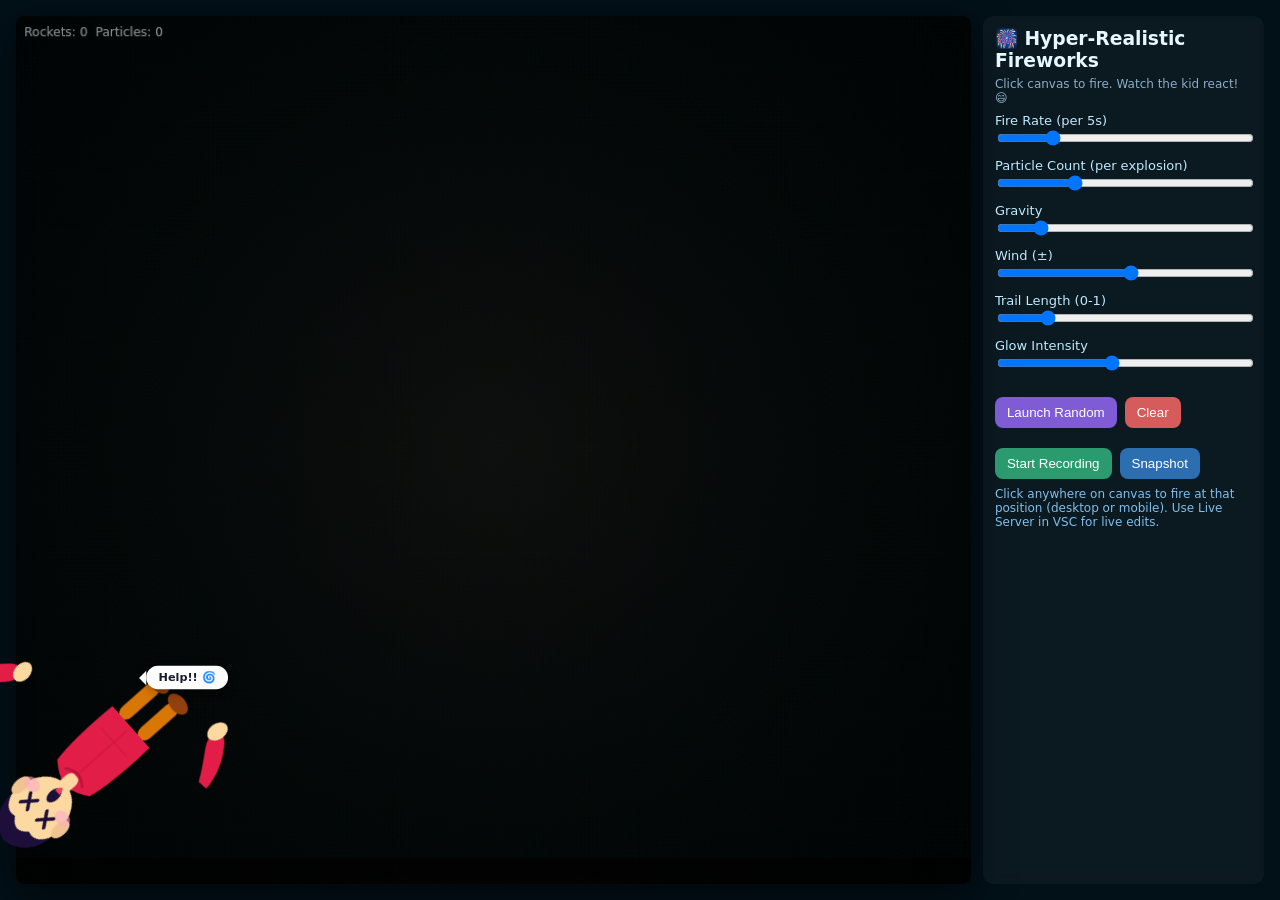
<file: fireworks-vsc/index.html>
<!doctype html>
<html lang="en">
<head>
<meta charset="utf-8" />
<meta name="viewport" content="width=device-width,initial-scale=1" />
<title>🎆 Hyper-Realistic Fireworks — Interactive</title>
<style>
  :root {
    --bg:#021018;
  }
  html,body { height:100%; margin:0; font-family:Inter,system-ui,Segoe UI,Roboto,"Helvetica Neue",Arial; background:var(--bg); color:#e6f7ff; }
  #app { display:flex; height:100vh; gap:12px; align-items:stretch; padding:16px; box-sizing:border-box; }
  canvas { display:block; width:100%; height:100%; border-radius:8px; background: linear-gradient(#00131a 0%, #021018 40%); box-shadow: 0 12px 40px rgba(0,0,0,0.6); }
  .ui { width:360px; max-width:36vw; min-width:260px; background:rgba(255,255,255,0.04); border-radius:10px; padding:12px; box-sizing:border-box; backdrop-filter: blur(6px); }
  label{ font-size:13px; color:#bfeaff; display:block; margin-top:8px; }
  input[type="range"]{ width:100%; }
  button{ margin-top:12px; padding:8px 12px; border-radius:8px; border:0; background:#7f5bd6; color:white; cursor:pointer; }
  .controls-row{ display:flex; gap:8px; align-items:center; }
  .small{ font-size:12px; color:#9bd6ff; }
  footer.small { font-size:12px; color:#8ed0ff; margin-top:8px; opacity:0.9; }
  .muted{ color:#8aaec7; font-size:12px; }

  /* ── Kid character overlay ── */
  #kid-wrap {
    position: fixed;
    bottom: 0;
    left: 16px;
    width: 140px;
    z-index: 50;
    pointer-events: none;
    overflow: visible;
  }
  .kid-bubble {
    position: absolute;
    top: -10px; left: 130px;
    background: white;
    border-radius: 12px;
    padding: 5px 12px;
    font-size: 11px;
    font-weight: 700;
    color: #1a1a2e;
    white-space: nowrap;
    opacity: 0;
    box-shadow: 0 2px 10px rgba(0,0,0,.35);
    font-family: Inter, system-ui;
    z-index: 60;
  }
  .kid-bubble::before {
    content: '';
    position: absolute;
    left: -7px; top: 50%;
    transform: translateY(-50%);
    border: 7px solid transparent;
    border-right-color: white;
    border-left: none;
  }
  .ko-stars {
    position: absolute;
    top: 10px; left: 50%;
    font-size: 14px;
    opacity: 0;
  }
</style>
</head>
<body>
<!-- Kid character (SVG — fully GSAP targetable) -->
<div id="kid-wrap">
  <div class="ko-stars" id="koStars">⭐💫⭐</div>
  <div class="kid-bubble" id="kidBubble">Wah! 😱</div>
  <svg id="kidSvg" width="140" height="220" viewBox="0 0 140 220" style="overflow:visible">
    <!-- Shadow -->
    <ellipse cx="70" cy="215" rx="35" ry="6" fill="rgba(0,0,0,.2)"/>
    <!-- ── LEGS ── -->
    <g id="kidLegL"><rect x="46" y="162" width="16" height="45" rx="8" fill="#d97706"/><ellipse cx="54" cy="208" rx="14" ry="7" fill="#92400e"/></g>
    <g id="kidLegR"><rect x="78" y="162" width="16" height="45" rx="8" fill="#d97706"/><ellipse cx="86" cy="208" rx="14" ry="7" fill="#92400e"/></g>
    <!-- ── BODY ── -->
    <g id="kidBodyG">
      <!-- Kurta body -->
      <path d="M42,98 Q36,120 38,165 L102,165 Q104,120 98,98 Q85,90 70,88 Q55,90 42,98Z" fill="#e11d48"/>
      <!-- Kurta pattern -->
      <line x1="70" y1="100" x2="70" y2="160" stroke="#be123c" stroke-width="2" opacity=".4"/>
      <path d="M48,145 L92,145" stroke="#be123c" stroke-width="1.5" opacity=".3"/>
      <!-- Collar -->
      <path d="M55,98 Q70,108 85,98" fill="none" stroke="#be123c" stroke-width="2.5"/>
    </g>
    <!-- ── LEFT ARM ── -->
    <g id="kidArmL">
      <path d="M42,102 Q24,115 18,140 Q15,150 24,154 Q32,156 36,144 Q42,125 48,112Z" fill="#e11d48"/>
      <ellipse cx="22" cy="156" rx="10" ry="9" fill="#fcd9a0"/>
    </g>
    <!-- ── RIGHT ARM ── -->
    <g id="kidArmR">
      <path d="M98,102 Q116,115 122,140 Q125,150 116,154 Q108,156 104,144 Q98,125 92,112Z" fill="#e11d48"/>
      <ellipse cx="118" cy="156" rx="10" ry="9" fill="#fcd9a0"/>
    </g>
    <!-- ── HEAD ── -->
    <g id="kidHeadG">
      <!-- Neck -->
      <rect x="62" y="76" width="16" height="22" rx="6" fill="#fcd9a0"/>
      <!-- Head -->
      <circle cx="70" cy="52" r="34" fill="#fcd9a0"/>
      <!-- Hair -->
      <path d="M36,46 Q38,18 70,12 Q102,18 104,46 Q96,30 82,34 Q70,22 58,34 Q44,30 36,46Z" fill="#1e0f3a"/>
      <!-- Eyes normal -->
      <g id="kidEyesNormal">
        <ellipse cx="56" cy="52" rx="8" ry="9" fill="white"/>
        <ellipse cx="56" cy="54" rx="5" ry="6" fill="#1e0f3a"/>
        <ellipse cx="54" cy="50" rx="2" ry="2" fill="white"/>
        <ellipse cx="84" cy="52" rx="8" ry="9" fill="white"/>
        <ellipse cx="84" cy="54" rx="5" ry="6" fill="#1e0f3a"/>
        <ellipse cx="82" cy="50" rx="2" ry="2" fill="white"/>
      </g>
      <!-- Eyes scared (big pupils, hidden) -->
      <g id="kidEyesScared" opacity="0">
        <ellipse cx="56" cy="50" rx="10" ry="12" fill="white"/>
        <ellipse cx="56" cy="52" rx="3" ry="4" fill="#1e0f3a"/>
        <ellipse cx="84" cy="50" rx="10" ry="12" fill="white"/>
        <ellipse cx="84" cy="52" rx="3" ry="4" fill="#1e0f3a"/>
      </g>
      <!-- Eyes KO (X X, hidden) -->
      <g id="kidEyesKO" opacity="0">
        <line x1="50" y1="46" x2="62" y2="58" stroke="#1e0f3a" stroke-width="3.5" stroke-linecap="round"/>
        <line x1="62" y1="46" x2="50" y2="58" stroke="#1e0f3a" stroke-width="3.5" stroke-linecap="round"/>
        <line x1="78" y1="46" x2="90" y2="58" stroke="#1e0f3a" stroke-width="3.5" stroke-linecap="round"/>
        <line x1="90" y1="46" x2="78" y2="58" stroke="#1e0f3a" stroke-width="3.5" stroke-linecap="round"/>
      </g>
      <!-- Mouth normal -->
      <path id="kidMouth" d="M60,68 Q70,74 80,68" stroke="#c06060" stroke-width="2" fill="none" stroke-linecap="round"/>
      <!-- Mouth scared O (hidden) -->
      <ellipse id="kidMouthScared" cx="70" cy="72" rx="8" ry="10" fill="#1e0f3a" opacity="0"/>
      <!-- Tongue out for KO (hidden) -->
      <g id="kidTongueKO" opacity="0">
        <ellipse cx="70" cy="72" rx="6" ry="8" fill="#1e0f3a"/>
        <path d="M66,76 Q70,88 74,76" fill="#f43f5e"/>
      </g>
      <!-- Ears -->
      <ellipse cx="36" cy="56" rx="7" ry="10" fill="#f0c490"/>
      <ellipse cx="104" cy="56" rx="7" ry="10" fill="#f0c490"/>
      <!-- Blush -->
      <ellipse id="kidBlushL" cx="44" cy="64" rx="10" ry="6" fill="#ffaac8" opacity=".4"/>
      <ellipse id="kidBlushR" cx="96" cy="64" rx="10" ry="6" fill="#ffaac8" opacity=".4"/>
    </g>
  </svg>
</div>


<div id="app">
  <canvas id="c"></canvas>

  <aside class="ui">
    <h3 style="margin:0 0 6px 0">🎆 Hyper-Realistic Fireworks</h3>
    <div class="small muted">Click canvas to fire. Watch the kid react! 😄</div>

    <label>Fire Rate (per 5s)</label>
    <input id="rate" type="range" min="0" max="30" value="6"/>

    <label>Particle Count (per explosion)</label>
    <input id="count" type="range" min="8" max="600" value="180"/>

    <label>Gravity</label>
    <input id="grav" type="range" min="0" max="1.2" step="0.01" value="0.18"/>

    <label>Wind (±)</label>
    <input id="wind" type="range" min="-0.6" max="0.6" step="0.01" value="0.03"/>

    <label>Trail Length (0-1)</label>
    <input id="trail" type="range" min="0" max="1" step="0.01" value="0.18"/>

    <label>Glow Intensity</label>
    <input id="glow" type="range" min="0.2" max="2.0" step="0.05" value="1.0"/>

    <div style="margin-top:10px" class="controls-row">
      <button id="launchBtn">Launch Random</button>
      <button id="clearBtn" style="background:#d65b5b">Clear</button>
    </div>

    <div style="margin-top:8px" class="controls-row">
      <button id="recordBtn" style="background:#2b9b6f">Start Recording</button>
      <button id="snapshotBtn" style="background:#2b6fb0">Snapshot</button>
    </div>

    <footer class="small">Click anywhere on canvas to fire at that position (desktop or mobile). Use Live Server in VSC for live edits.</footer>
  </aside>
</div>

<script>
/*
  Full fireworks canvas with custom sounds:
  - explosion sound: sounds/aag.mp3 (playExplosion)
  - rocket whistle: sounds/whistle.mp3 if present; otherwise a synthesized whistle
  - whistle plays during rocket ascent and stops when explosion occurs.
  - graceful fallbacks for autoplay restrictions.
*/

(() => {
  const canvas = document.getElementById('c');
  const ctx = canvas.getContext('2d', { alpha: true });
  let W = canvas.width = innerWidth - 420;
  let H = canvas.height = innerHeight - 32;

  function resize() {
    const asideWidth = document.querySelector('.ui').offsetWidth + 24;
    W = canvas.width = Math.max(400, window.innerWidth - asideWidth - 40);
    H = canvas.height = Math.max(300, window.innerHeight - 40);
  }
  addEventListener('resize', resize);
  resize();

  // UI elements
  const rateEl = document.getElementById('rate');
  const countEl = document.getElementById('count');
  const gravEl = document.getElementById('grav');
  const windEl = document.getElementById('wind');
  const trailEl = document.getElementById('trail');
  const glowEl = document.getElementById('glow');
  const launchBtn = document.getElementById('launchBtn');
  const clearBtn = document.getElementById('clearBtn');
  const recordBtn = document.getElementById('recordBtn');
  const snapshotBtn = document.getElementById('snapshotBtn');

  // Utilities
  const rand = (a,b) => a + Math.random()*(b-a);
  const choose = arr => arr[Math.floor(Math.random()*arr.length)];
  const TAU = Math.PI*2;

  // Palettes
  const palettes = [
    ['#FFFB89','#FFB47A','#FF6B6B','#8C4BFF','#FF80D5'],
    ['#FFDE6A','#FFD08A','#FF7CAB','#FF4D9D','#6AF1FF'],
    ['#FFD3A5','#FF7B6D','#C85CFF','#6BE9B6','#FFF38A'],
    ['#9CECFB','#65C7F7','#0052D4','#9B5CFF','#FF8D70'],
    ['#FFF1A8','#FFD08A','#FF8BC1','#7A7BFF','#ACFFB3']
  ];

  // Physics params
  let gravity = parseFloat(gravEl.value);
  let wind = parseFloat(windEl.value);
  let trailFade = parseFloat(trailEl.value);
  let glowIntensity = parseFloat(glowEl.value);

  const rockets = [];
  const particles = [];

  // ── Sound system (funny meme sounds — no inappropriate audio) ──────────
  let audioCtx = null;
  function ensureAudioCtx() {
    if(!audioCtx) audioCtx = new (window.AudioContext || window.webkitAudioContext)();
    return audioCtx;
  }

  // Funny cartoon BOOM — descending pitch with reverb tail
  function playExplosion() {
    try {
      const ctx = ensureAudioCtx();
      const now = ctx.currentTime;

      // Main boom oscillator
      const o = ctx.createOscillator();
      const g = ctx.createGain();
      o.type = 'sine';
      o.frequency.setValueAtTime(rand(180,280), now);
      o.frequency.exponentialRampToValueAtTime(rand(40,70), now + 0.35);
      g.gain.setValueAtTime(0.0001, now);
      g.gain.linearRampToValueAtTime(0.8, now + 0.02);
      g.gain.exponentialRampToValueAtTime(0.0001, now + 0.7);
      o.connect(g); g.connect(ctx.destination);
      o.start(now); o.stop(now + 0.72);

      // Cartoon "pop" blip on top
      const pop = ctx.createOscillator();
      const pg = ctx.createGain();
      pop.type = 'square';
      pop.frequency.setValueAtTime(rand(600,900), now);
      pop.frequency.exponentialRampToValueAtTime(200, now + 0.1);
      pg.gain.setValueAtTime(0.4, now);
      pg.gain.exponentialRampToValueAtTime(0.0001, now + 0.15);
      pop.connect(pg); pg.connect(ctx.destination);
      pop.start(now); pop.stop(now + 0.18);

      // Random: 20% chance play "woohoo" sparkle arpeggio
      if(Math.random() < 0.2) {
        const notes = [523, 659, 784, 1047];
        notes.forEach((freq, i) => {
          const n = ctx.createOscillator();
          const ng = ctx.createGain();
          n.type = 'sine';
          n.frequency.value = freq;
          ng.gain.setValueAtTime(0.25, now + i*0.06);
          ng.gain.exponentialRampToValueAtTime(0.0001, now + i*0.06 + 0.12);
          n.connect(ng); ng.connect(ctx.destination);
          n.start(now + i*0.06); n.stop(now + i*0.06 + 0.15);
        });
      }
    } catch(e) { /* ignore */ }
  }

  // Play whistle during rocket flight.
  // Returns an object { stop: Function } to stop the whistle when rocket explodes.
  function startWhistle() {
    // If we have a file whistle, use a cloned audio element and loop it
    if(whistleAudioEl && whistleAvailableAsFile) {
      try {
        const w = whistleAudioEl.cloneNode(true);
        w.loop = true;
        w.volume = 0.5;
        w.currentTime = 0;
        w.play().catch(()=>{ /* autoplay blocked until user interacts */ });
        return {
          stop: () => { try { w.pause(); w.currentTime = 0; } catch(e){} }
        };
      } catch(e) {
        // fallthrough to synth fallback
      }
    }

    // Fallback: synth whistle (WebAudio) — creates oscillator + gain and returns stop function
    try {
      const ctx = ensureAudioCtx();
      const o = ctx.createOscillator();
      const g = ctx.createGain();
      const lfo = ctx.createOscillator();
      const lfoGain = ctx.createGain();

      o.type = 'sine';
      o.frequency.value = rand(380, 620); // base whistle pitch
      g.gain.value = 0.0001;

      // slight vibrato/tremolo with LFO
      lfo.type = 'sine';
      lfo.frequency.value = rand(4.0, 7.0);
      lfoGain.gain.value = rand(8, 18);

      lfo.connect(lfoGain);
      lfoGain.connect(o.frequency);

      o.connect(g);
      g.connect(ctx.destination);

      o.start();
      lfo.start();

      // fade in quickly
      g.gain.linearRampToValueAtTime(0.05, ctx.currentTime + 0.02);

      // gently increase pitch for rising whistle feel
      const pitchUpTo = o.frequency.value * rand(1.08, 1.32);
      o.frequency.linearRampToValueAtTime(pitchUpTo, ctx.currentTime + rand(0.9,1.8));

      let stopped = false;
      return {
        stop: () => {
          if(stopped) return;
          stopped = true;
          // fade out
          try {
            g.gain.exponentialRampToValueAtTime(0.0001, ctx.currentTime + 0.18);
            setTimeout(()=>{ try { o.stop(); lfo.stop(); } catch(e){} }, 220);
          } catch(e){
            try { o.stop(); lfo.stop(); } catch(e) {}
          }
        }
      };
    } catch(e) {
      return { stop: ()=>{} };
    }
  }

  // Rocket and particle classes -----------------------------------------
  class Rocket {
    constructor(x, y, tx, ty, color) {
      this.x = x; this.y = y;
      this.tx = tx; this.ty = ty;
      const vy = rand(-9.5, -13.5);
      const vx = (tx - x) / rand(20,40) + rand(-1,1);
      this.vx = vx; this.vy = vy;
      this.color = color;
      this.trail = [];
      this.alive = true;
      this.size = 3.5;
      this.lifespan = 0;
      this.exploded = false;

      // start a whistle (returns stopper)
      this.whistleObj = startWhistle();
    }
    step(delta) {
      this.lifespan += delta;
      this.vy += gravity * 0.03 * delta;
      this.vx += wind * 0.01 * delta;
      this.x += this.vx * delta;
      this.y += this.vy * delta;

      this.trail.push({x:this.x, y:this.y});
      if(this.trail.length > 14) this.trail.shift();

      const dist = (this.x - this.tx)*(this.x - this.tx) + (this.y - this.ty)*(this.y - this.ty);
      if((this.y <= this.ty + 6 && this.vy < 0) || this.vy > 1.8 || dist < 90 || this.lifespan > 300) {
        this.explode();
        this.alive = false;
      }
    }
    explode() {
      // stop whistle immediately
      try { if(this.whistleObj && typeof this.whistleObj.stop === 'function') this.whistleObj.stop(); } catch(e){}

      const types = ['chrysanthemum','willow','ring','palm','fountain','burst'];
      const type = choose(types);
      spawnExplosion(this.x, this.y, this.color, type);
      shake(6);
      playExplosion();
    }
    render(ctx) {
      ctx.save();
      ctx.globalCompositeOperation = 'lighter';
      const g = ctx.createRadialGradient(this.x, this.y, 0, this.x, this.y, 18);
      g.addColorStop(0, 'rgba(255,255,255,0.95)');
      g.addColorStop(0.15, this.color);
      g.addColorStop(1, 'rgba(0,0,0,0)');
      ctx.fillStyle = g;
      ctx.beginPath();
      ctx.arc(this.x, this.y, this.size*1.2, 0, TAU);
      ctx.fill();

      for(let i=0;i<this.trail.length;i++){
        const p = this.trail[i];
        const alpha = (i+1)/this.trail.length * 0.6;
        ctx.fillStyle = hexToRgba(this.color, alpha*0.85);
        ctx.beginPath();
        ctx.ellipse(p.x, p.y, 2 + i*0.3, 2 + i*0.3, 0, 0, TAU);
        ctx.fill();
      }
      ctx.restore();
    }
  }

  class Particle {
    constructor(x,y, vx, vy, life, color, size=2.5, decay=0.96, type='spark') {
      this.x=x; this.y=y;
      this.vx=vx; this.vy=vy;
      this.life = life; this.maxLife = life;
      this.color=color; this.size=size; this.decay=decay; this.type=type;
      this.age=0; this.trail=[]; this.gravity = gravity;
    }
    step(delta){
      this.age += delta;
      this.vx += wind * 0.02 * delta;
      this.vy += (this.gravity*0.03) * delta;
      this.x += this.vx * delta;
      this.y += this.vy * delta;

      if(this.trail.length < 10) this.trail.push({x:this.x, y:this.y});
      else { this.trail.shift(); this.trail.push({x:this.x,y:this.y}); }

      this.size *= Math.pow(this.decay, delta*0.6);
      this.vx *= 0.999;
    }
    render(ctx){
      const t = this.age / Math.max(1,this.maxLife);
      const alpha = Math.max(0, 1 - t) * 0.95;
      ctx.save();
      ctx.globalCompositeOperation = 'lighter';
      const radius = Math.max(1, this.size*5);
      const grad = ctx.createRadialGradient(this.x, this.y, 0, this.x, this.y, radius);
      grad.addColorStop(0, hexToRgba('#ffffff', Math.min(1, alpha*0.9)));
      grad.addColorStop(0.2, hexToRgba(this.color, alpha*0.95));
      grad.addColorStop(0.8, hexToRgba(this.color, alpha*0.18 * glowIntensity));
      grad.addColorStop(1, 'rgba(0,0,0,0)');
      ctx.fillStyle = grad;
      ctx.beginPath();
      ctx.arc(this.x, this.y, radius, 0, TAU);
      ctx.fill();

      ctx.fillStyle = hexToRgba('#fff', Math.min(1, alpha));
      ctx.beginPath();
      ctx.arc(this.x, this.y, Math.max(0.6, this.size*0.35), 0, TAU);
      ctx.fill();

      for(let i=0;i<this.trail.length;i++){
        const p = this.trail[i];
        const fade = (i/this.trail.length) * 0.25 * alpha;
        ctx.fillStyle = hexToRgba(this.color, fade);
        ctx.beginPath();
        ctx.ellipse(p.x, p.y, Math.max(0.6, this.size*0.2), Math.max(0.6, this.size*0.2), 0, 0, TAU);
        ctx.fill();
      }

      ctx.restore();
    }
  }

  // Explosion spawner (same patterns as before)
  function spawnExplosion(x,y,color,type='chrysanthemum'){
    const baseCount = parseInt(countEl.value, 10) || 180;
    const paletteG = choose(palettes);

    function spawnMany(n, speedMin, speedMax, life, opts={}) {
      for(let i=0;i<n;i++){
        const angle = rand(0, TAU);
        const speed = rand(speedMin, speedMax);
        const vx = Math.cos(angle)*speed;
        const vy = Math.sin(angle)*speed;
        const c = opts.color || choose([color, choose(paletteG)]);
        const p = new Particle(x,y, vx, vy, life, c, rand(1.2, 3.0), rand(0.94,0.988));
        if(opts.gravityBoost) p.gravity += opts.gravityBoost;
        particles.push(p);
      }
    }

    switch(type){
      case 'chrysanthemum':
        spawnMany(baseCount, 2.2, 6.2, rand(80,160));
        spawnMany(Math.max(8, Math.floor(baseCount*0.06)), 0.6, 2.6, rand(40,90), { color: '#fff9e8'});
        break;

      case 'willow':
        spawnMany(baseCount*1.1, 1.6, 3.2, rand(160,300), { gravityBoost: 0.18 });
        break;

      case 'ring':
        const rings = 1 + Math.floor(rand(0,2));
        for(let r=0;r<rings;r++){
          const spread = baseCount / (rings*1.0);
          for(let i=0;i<spread;i++){
            const ang = (i/spread)*TAU + (r*0.08);
            const speed = rand(2.8 + r*0.5, 4.2 + r*0.5);
            const vx = Math.cos(ang)*speed;
            const vy = Math.sin(ang)*speed;
            particles.push(new Particle(x,y,vx,vy,rand(80,160), choose(paletteG), rand(1.6,3.6), rand(0.96,0.993)));
          }
        }
        break;

      case 'palm':
        spawnMany(16, 0.2, 1.8, rand(20,40), { color: '#fff8d3'});
        for(let b=0;b<5;b++){
          const ang = rand(-0.6,0.6) + (b-2)*0.18;
          for(let i=0;i<20;i++){
            const speed = rand(2.8,5.6) * (1 + i*0.02);
            const vx = Math.cos(ang + i*0.01) * speed;
            const vy = Math.sin(ang + i*0.01) * speed;
            particles.push(new Particle(x,y,vx,vy,rand(90,180), choose(paletteG), rand(1.8,3.8), rand(0.965,0.985)));
          }
        }
        break;

      case 'fountain':
        for(let i=0;i<Math.min(140, baseCount);i++){
          const ang = rand(-1.1, -2.0) * (Math.random()<0.5?1:-1) + Math.PI/2;
          const speed = rand(1.6,4.0);
          const vx = Math.cos(ang) * speed;
          const vy = Math.sin(ang) * speed;
          particles.push(new Particle(x,y,vx,vy,rand(80,220), choose(paletteG), rand(1.2,2.8), rand(0.94,0.98)));
        }
        break;

      case 'burst':
      default:
        spawnMany(baseCount, 1.8, 6.8, rand(70,140));
        break;
    }
  }

  // helpers
  function hexToRgba(hex, alpha=1){
    const h = hex.replace('#','');
    const r = parseInt(h.substring(0,2),16);
    const g = parseInt(h.substring(2,4),16);
    const b = parseInt(h.substring(4,6),16);
    return `rgba(${r},${g},${b},${alpha})`;
  }

  let shakeAmt = 0;
  function shake(v=0) { shakeAmt = Math.max(shakeAmt, v); }

  // Main loop -----------------------------------------------------------
  let last = performance.now();
  function loop(now) {
    const dt = Math.min(40, now - last) / 16.6667;
    last = now;

    gravity = parseFloat(gravEl.value);
    wind = parseFloat(windEl.value);
    trailFade = parseFloat(trailEl.value);
    glowIntensity = parseFloat(glowEl.value);

    // fade for trails
    ctx.globalCompositeOperation = 'source-over';
    ctx.fillStyle = `rgba(1,6,10,${0.12 + trailFade*0.35})`;
    ctx.fillRect(0,0,W,H);

    // occasional stars
    if(Math.random() < 0.02) {
      const sx = Math.random()*W, sy = Math.random()*H*0.45;
      ctx.fillStyle = 'rgba(255,255,255,0.06)';
      ctx.fillRect(sx, sy, 1,1);
    }

    for(let i = rockets.length-1;i>=0;i--){
      rockets[i].step(dt);
      if(!rockets[i].alive) rockets.splice(i,1);
    }

    for(let i = particles.length-1;i>=0;i--){
      const p = particles[i];
      p.step(dt);
      const ageFactor = p.age / Math.max(1, p.maxLife);
      if(p.x < -80 || p.x > W+80 || p.y < -120 || p.y > H+80 || ageFactor > 1.05 || p.size < 0.08) {
        particles.splice(i,1);
      }
    }

    for(let i=0;i<particles.length;i++) particles[i].render(ctx);
    for(let r of rockets) r.render(ctx);

    ctx.save();
    ctx.globalCompositeOperation = 'source-over';
    ctx.fillStyle = 'rgba(0,0,0,0.2)';
    ctx.fillRect(0, H - 26, W, 26);
    ctx.restore();

    ctx.save();
    ctx.globalCompositeOperation = 'lighter';
    const bigGrad = ctx.createRadialGradient(W*0.5, H*0.5, 0, W*0.5, H*0.5, Math.max(W,H));
    bigGrad.addColorStop(0, `rgba(255,200,180,${0.01*glowIntensity})`);
    bigGrad.addColorStop(1, 'rgba(0,0,0,0)');
    ctx.fillStyle = bigGrad;
    ctx.fillRect(0,0,W,H);
    ctx.restore();

    ctx.save();
    ctx.font = '12px system-ui,Segoe UI,Roboto';
    ctx.fillStyle = 'rgba(255,255,255,0.18)';
    ctx.fillText(`Rockets: ${rockets.length}  Particles: ${particles.length}`, 8, 20);
    ctx.restore();

    if(shakeAmt > 0.01){
      canvas.style.transform = `translate(${rand(-shakeAmt,shakeAmt).toFixed(2)}px, ${rand(-shakeAmt,shakeAmt).toFixed(2)}px)`;
      shakeAmt *= 0.92;
    } else {
      canvas.style.transform = '';
      shakeAmt = 0;
    }

    requestAnimationFrame(loop);
  }

  // Auto-launch ticks
  function autoLaunchTick() {
    const rate = Math.max(0, parseInt(rateEl.value,10));
    const chance = rate / (5 * 60);
    if(Math.random() < chance) {
      const sx = rand(80, W-80);
      const tx = rand(80, W-80);
      const ty = rand(60, H*0.5);
      rockets.push(new Rocket(sx, H+40, tx, ty, choose(choose(palettes))));
    }
    setTimeout(autoLaunchTick, 1000/30);
  }

  // Pointer to launch rocket to clicked location
  canvas.addEventListener('pointerdown', (ev) => {
    const rect = canvas.getBoundingClientRect();
    const x = ev.clientX - rect.left;
    const y = ev.clientY - rect.top;
    const sx = rand(W*0.2, W*0.8);
    rockets.push(new Rocket(sx, H+20, x, y, choose(choose(palettes))));
    // Some browsers block sound until user interacts; clicking helps unlock audio
    try { ensureAudioCtx(); } catch(e){}
  });

  launchBtn.onclick = () => {
    const tx = rand(120, W-120);
    rockets.push(new Rocket(rand(80, W-80), H+20, tx, rand(60, H*0.5 - 20), choose(choose(palettes))));
  };

  clearBtn.onclick = () => {
    rockets.length = 0;
    particles.length = 0;
    ctx.clearRect(0,0,W,H);
  };

  snapshotBtn.onclick = () => {
    const data = canvas.toDataURL('image/png');
    const a = document.createElement('a');
    a.href = data;
    a.download = `fireworks_snapshot_${Date.now()}.png`;
    a.click();
  };

  // Recording
  let recorder = null;
  let recordedChunks = [];
  recordBtn.onclick = async () => {
    if(recorder && recorder.state === 'recording') {
      recorder.stop();
      recordBtn.textContent = 'Start Recording';
      recordBtn.style.opacity = 1;
    } else {
      const stream = canvas.captureStream(30);
      recordedChunks = [];
      recorder = new MediaRecorder(stream, { mimeType: 'video/webm; codecs=vp9' });
      recorder.ondataavailable = e => { if(e.data && e.data.size) recordedChunks.push(e.data); };
      recorder.onstop = e => {
        const blob = new Blob(recordedChunks, { type: 'video/webm' });
        const url = URL.createObjectURL(blob);
        const a = document.createElement('a');
        a.href = url;
        a.download = `fireworks_${Date.now()}.webm`;
        a.click();
        URL.revokeObjectURL(url);
      };
      recorder.start();
      recordBtn.textContent = 'Stop Recording';
      recordBtn.style.opacity = 0.95;
    }
  };

  // Kick things off
  requestAnimationFrame(loop);
  autoLaunchTick();
  setTimeout(()=>{ for(let i=0;i<6;i++){ setTimeout(()=>launchBtn.click(), i*380); } }, 300);

})();

// ── KID CHARACTER — GSAP REACTION SYSTEM ──────────────────────────────
(function() {
  // Load GSAP dynamically
  const gs = document.createElement('script');
  gs.src = 'https://cdnjs.cloudflare.com/ajax/libs/gsap/3.12.5/gsap.min.js';
  gs.onload = initKid;
  document.head.appendChild(gs);

  function initKid() {
    const kidBubble = document.getElementById('kidBubble');
    const koStars   = document.getElementById('koStars');

    const shockMsgs = ['Wah! 😱','My ears!! 🙉','Aiyaa!! 💥','Not again! 😭','Baap re! 👂','Too loud!! 🔊'];
    const koMsgs    = ['💫 x_x 💫','KO!! 💀','OVERLOAD 🤯','I give up! 😵','Help!! 🌀'];

    let state = 'idle';
    let recentCount = 0;
    let resetTimer = null;

    // ── IDLE: gentle breathing + blush pulse ──
    gsap.to('#kidBodyG',{scaleY:1.02,transformOrigin:'70px 165px',duration:1.4,yoyo:true,repeat:-1,ease:'sine.inOut'});
    gsap.to('#kidBlushL,#kidBlushR',{opacity:.65,duration:1.6,yoyo:true,repeat:-1,ease:'sine.inOut'});

    function showBubble(msg) {
      kidBubble.textContent = msg;
      gsap.killTweensOf(kidBubble);
      gsap.fromTo(kidBubble,{opacity:0,x:-10,scale:.8},{opacity:1,x:0,scale:1,duration:.25,ease:'back.out(2)'});
      gsap.to(kidBubble,{opacity:0,delay:1.6,duration:.3});
    }

    function resetToIdle() {
      state = 'idle';
      const tl = gsap.timeline();
      // Reset eyes
      tl.to('#kidEyesNormal',{opacity:1,duration:.15},0)
        .to('#kidEyesScared,#kidEyesKO',{opacity:0,duration:.1},0)
        .to('#kidMouth',{opacity:1,duration:.1},0)
        .to('#kidMouthScared,#kidTongueKO',{opacity:0,duration:.1},0)
        // Reset arms
        .to('#kidArmL',{rotate:0,transformOrigin:'48px 102px',duration:.4,ease:'elastic.out(1,.6)'},0)
        .to('#kidArmR',{rotate:0,transformOrigin:'92px 102px',duration:.4,ease:'elastic.out(1,.6)'},0)
        // Reset body
        .to('#kidSvg',{scaleX:1,scaleY:1,y:0,rotate:0,transformOrigin:'70px 220px',duration:.4,ease:'elastic.out(1,.5)'},0)
        // Stars gone
        .to(koStars,{opacity:0,duration:.2},0);
    }

    // ── SHOCK: cover ears, squash jump, scared face ──
    function doShock() {
      if (state === 'ko') return;
      state = 'shock';
      showBubble(shockMsgs[~~(Math.random()*shockMsgs.length)]);

      const tl = gsap.timeline({onComplete:()=>gsap.delayedCall(.6,resetToIdle)});

      // Scared face
      tl.to('#kidEyesNormal',{opacity:0,duration:.04},0)
        .to('#kidEyesScared',{opacity:1,duration:.04},0)
        .to('#kidMouth',{opacity:0,duration:.04},0)
        .to('#kidMouthScared',{opacity:1,duration:.04},0)

        // Jump up + squash
        .to('#kidSvg',{y:-20,scaleY:1.15,scaleX:.88,transformOrigin:'70px 220px',duration:.1,ease:'power3.out'},.02)
        .to('#kidSvg',{y:0,scaleY:.88,scaleX:1.12,duration:.12,ease:'power2.in'},.14)
        .to('#kidSvg',{scaleY:1,scaleX:1,duration:.35,ease:'elastic.out(1,.5)'},.26)

        // Arms cover ears
        .to('#kidArmL',{rotate:-65,transformOrigin:'48px 102px',duration:.15,ease:'power3.out'},.02)
        .to('#kidArmR',{rotate:65,transformOrigin:'92px 102px',duration:.15,ease:'power3.out'},.02)

        // Head shake
        .to('#kidHeadG',{rotate:-5,transformOrigin:'70px 52px',duration:.06},.15)
        .to('#kidHeadG',{rotate:5,duration:.06},.21)
        .to('#kidHeadG',{rotate:-3,duration:.06},.27)
        .to('#kidHeadG',{rotate:0,duration:.1,ease:'power2.out'},.33)

        // Blush flares
        .to('#kidBlushL,#kidBlushR',{opacity:.9,duration:.1},.05);
    }

    // ── KO: pancake fall, X eyes, tongue, circling stars ──
    function doKO() {
      state = 'ko';
      showBubble(koMsgs[~~(Math.random()*koMsgs.length)]);

      const tl = gsap.timeline({onComplete:()=>gsap.delayedCall(1.5,resetToIdle)});

      // X eyes + tongue
      tl.to('#kidEyesNormal,#kidEyesScared',{opacity:0,duration:.04},0)
        .to('#kidEyesKO',{opacity:1,duration:.04},0)
        .to('#kidMouth,#kidMouthScared',{opacity:0,duration:.04},0)
        .to('#kidTongueKO',{opacity:1,duration:.04},0)

        // Spin + pancake
        .to('#kidSvg',{rotate:360,y:-30,scaleY:1.2,scaleX:.8,transformOrigin:'70px 110px',duration:.4,ease:'power2.out'},.05)
        .to('#kidSvg',{rotate:540,y:0,scaleY:.5,scaleX:1.6,duration:.3,ease:'bounce.out'},.45)

        // Circling stars
        .to(koStars,{opacity:1,duration:.1},.5)
        .to(koStars,{rotation:360,transformOrigin:'-20px -20px',duration:.8,repeat:3,ease:'none'},.5)

        // Legs go floppy
        .to('#kidLegL',{rotate:30,transformOrigin:'54px 162px',duration:.2,ease:'power2.out'},.45)
        .to('#kidLegR',{rotate:-30,transformOrigin:'86px 162px',duration:.2,ease:'power2.out'},.45)
        .to('#kidLegL',{rotate:0,duration:.3,delay:.8})
        .to('#kidLegR',{rotate:0,duration:.3},'-=.3');
    }

    // ── Event hooks ──
    function onFire() {
      recentCount++;
      clearTimeout(resetTimer);
      resetTimer = setTimeout(() => { recentCount = 0; }, 2000);

      if (recentCount >= 3) {
        doKO();
      } else {
        doShock();
      }
    }

    document.getElementById('launchBtn').addEventListener('click', onFire);
    document.getElementById('c').addEventListener('pointerdown', onFire);
  }
})();
</script>
</body>
</html>
</file>
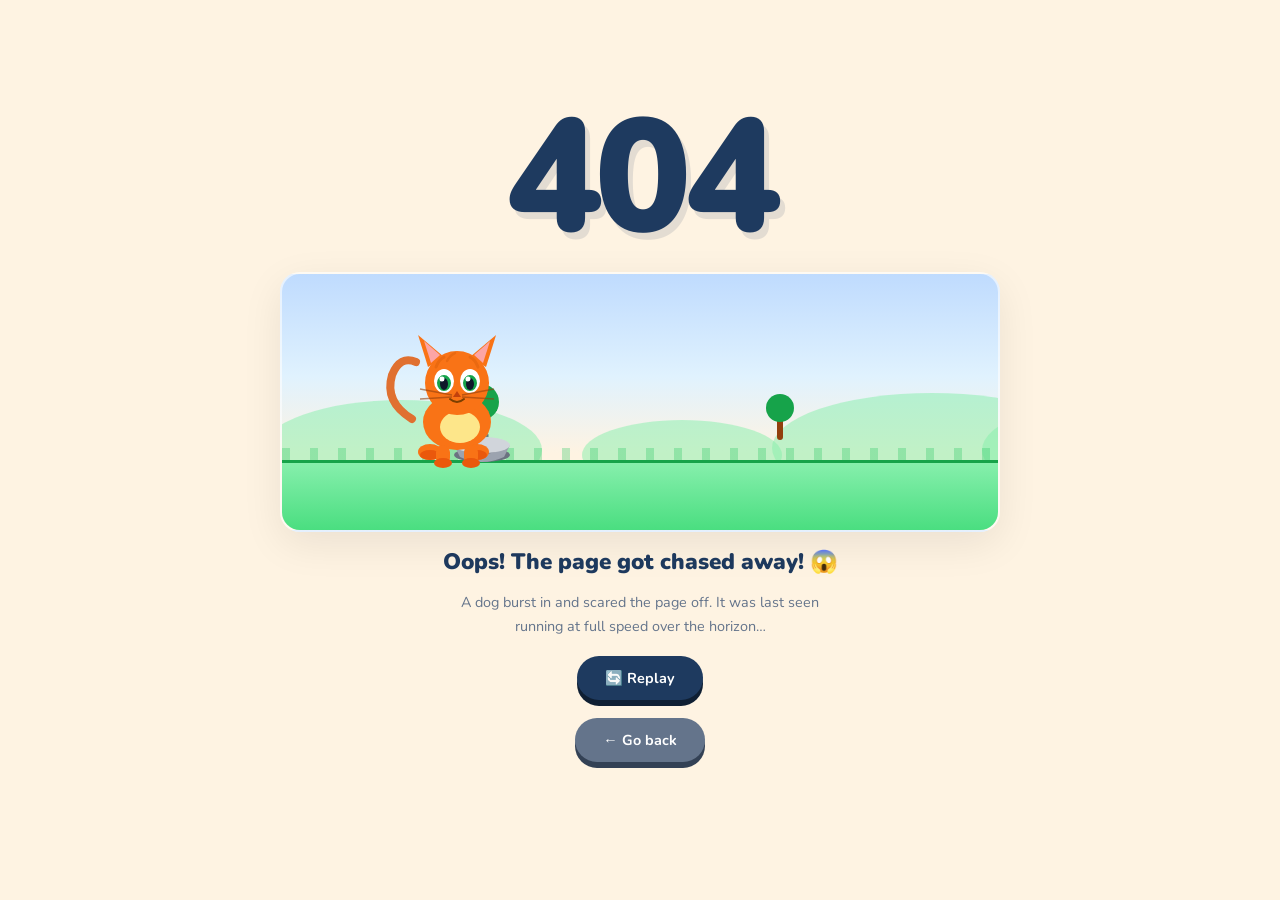
<file: page error/index.html>
<!DOCTYPE html>
<html lang="en">
<head>
<meta charset="UTF-8">
<meta name="viewport" content="width=device-width,initial-scale=1">
<title>404 — Page Not Found</title>
<link href="https://fonts.googleapis.com/css2?family=Nunito:wght@400;700;900&display=swap" rel="stylesheet">
<style>
*{margin:0;padding:0;box-sizing:border-box}
body{background:#fef3e2;min-height:100vh;display:flex;flex-direction:column;align-items:center;justify-content:center;overflow:hidden;font-family:'Nunito',sans-serif}

.card{position:relative;z-index:10;display:flex;flex-direction:column;align-items:center;gap:14px;padding-bottom:40px}
.num{font-size:clamp(5rem,14vw,10rem);font-weight:900;color:#1e3a5f;letter-spacing:-.04em;line-height:1;text-shadow:5px 7px 0 rgba(30,58,95,.12)}

/* ── STAGE ── */
.stage{width:min(720px,96vw);height:260px;position:relative;overflow:hidden;border-radius:20px;background:linear-gradient(180deg,#bfdbfe 0%,#e0f2fe 40%,#fef3e2 70%);border:2px solid rgba(255,255,255,.6);box-shadow:0 12px 40px rgba(0,0,0,.08)}

/* Parallax layers */
.para-bg{position:absolute;bottom:70px;display:flex;gap:0;animation:paraScroll 4s linear infinite paused}
.para-bg.running{animation-play-state:running}
@keyframes paraScroll{from{transform:translateX(0)}to{transform:translateX(-720px)}}

.hill{fill:#86efac;opacity:.5}
.tree-trunk{fill:#92400e}
.tree-top{fill:#16a34a}

/* Ground */
.stage-ground{position:absolute;bottom:0;left:0;right:0;height:70px;background:linear-gradient(to bottom,#86efac,#4ade80);border-top:3px solid #16a34a;z-index:3}
.ground-detail{position:absolute;bottom:70px;left:0;width:200%;height:12px;z-index:2;
  background:repeating-linear-gradient(90deg,rgba(34,197,94,.3) 0 8px,transparent 8px 28px);
  animation:groundScroll 1.2s linear infinite paused}
.ground-detail.running{animation-play-state:running}
@keyframes groundScroll{from{transform:translateX(0)}to{transform:translateX(-28px)}}

/* Characters sit on z-index 5 */
.char-layer{position:absolute;bottom:68px;left:0;right:0;height:180px;z-index:5}

/* ── Dust ── */
.dust-group{position:absolute;bottom:0;opacity:0;z-index:4}

/* ── Speed lines ── */
.speed-lines{position:absolute;right:0;top:50%;transform:translateY(-50%);opacity:0;z-index:4}

/* Exclamation */
.exclam{position:absolute;opacity:0;font-size:28px;font-weight:900;color:#ef4444;z-index:6}

/* Text */
.headline{font-size:1.4rem;font-weight:900;color:#1e3a5f;text-align:center}
.sub{font-size:.9rem;color:#64748b;text-align:center;max-width:360px;line-height:1.6}
.btn{display:inline-flex;align-items:center;gap:8px;padding:12px 28px;border-radius:999px;background:#1e3a5f;color:#fff;font-family:inherit;font-size:.9rem;font-weight:700;text-decoration:none;box-shadow:0 6px 0 #0f1f33;transition:transform .12s,box-shadow .12s;margin-top:4px;cursor:pointer;border:none}
.btn:hover{transform:translateY(-3px);box-shadow:0 9px 0 #0f1f33}
</style>
</head>
<body>

<div class="card">
  <div class="num" id="numText">404</div>

  <div class="stage" id="stage">

    <!-- Parallax background -->
    <svg class="para-bg" id="paraBg" width="1440" height="120" viewBox="0 0 1440 120" style="bottom:70px">
      <ellipse class="hill" cx="120" cy="110" rx="140" ry="50"/>
      <ellipse class="hill" cx="400" cy="115" rx="100" ry="35"/>
      <ellipse class="hill" cx="650" cy="108" rx="160" ry="55"/>
      <ellipse class="hill" cx="900" cy="115" rx="90" ry="30"/>
      <ellipse class="hill" cx="1150" cy="110" rx="130" ry="45"/>
      <!-- trees -->
      <rect class="tree-trunk" x="195" y="70" width="8" height="30" rx="3"/>
      <circle class="tree-top" cx="199" cy="62" r="18"/>
      <rect class="tree-trunk" x="495" y="75" width="6" height="25" rx="3"/>
      <circle class="tree-top" cx="498" cy="68" r="14"/>
      <rect class="tree-trunk" x="820" y="72" width="7" height="28" rx="3"/>
      <circle class="tree-top" cx="823" cy="64" r="16"/>
      <!-- duplicate for seamless loop -->
      <ellipse class="hill" cx="840" cy="110" rx="140" ry="50"/>
      <ellipse class="hill" cx="1120" cy="115" rx="100" ry="35"/>
    </svg>

    <div class="ground-detail" id="groundDetail"></div>
    <div class="stage-ground"></div>

    <!-- Characters layer -->
    <div class="char-layer">

      <!-- ── FOOD BOWL ── -->
      <svg id="bowl" width="60" height="45" viewBox="0 0 60 45" style="position:absolute;left:170px;bottom:0">
        <ellipse cx="30" cy="38" rx="28" ry="7" fill="#6b7280"/>
        <path d="M2,28 Q30,46 58,28 L52,40 Q30,50 8,40Z" fill="#9ca3af"/>
        <ellipse cx="30" cy="28" rx="28" ry="8" fill="#d1d5db"/>
        <text x="10" y="30" font-size="14">🐟</text>
        <text id="bowlLabel" x="7" y="20" font-size="7" fill="#4b5563" font-family="Nunito" font-weight="700">404 Data</text>
      </svg>

      <!-- ── CAT SVG ── -->
      <g id="catWrap">
        <svg id="catSvg" width="110" height="140" viewBox="0 0 110 140" style="position:absolute;left:120px;bottom:-5px;overflow:visible">
          <g id="catBody">
            <!-- Tail -->
            <path id="catTail" d="M10,92 Q-12,70 -6,48 Q0,32 12,38" stroke="#e07030" stroke-width="8" fill="none" stroke-linecap="round"/>
            <!-- Body -->
            <ellipse id="catTorso" cx="55" cy="95" rx="34" ry="28" fill="#f97316"/>
            <ellipse cx="58" cy="100" rx="20" ry="16" fill="#fde68a"/>
            <!-- Back legs -->
            <g id="catLegBL"><ellipse cx="28" cy="125" rx="12" ry="8" fill="#f97316"/><ellipse cx="28" cy="128" rx="10" ry="5" fill="#ea580c"/></g>
            <g id="catLegBR"><ellipse cx="75" cy="125" rx="12" ry="8" fill="#f97316"/><ellipse cx="75" cy="128" rx="10" ry="5" fill="#ea580c"/></g>
            <!-- Front legs -->
            <g id="catLegFL"><rect x="34" y="118" width="14" height="20" rx="7" fill="#f97316"/><ellipse cx="41" cy="136" rx="9" ry="5" fill="#ea580c"/></g>
            <g id="catLegFR"><rect x="62" y="118" width="14" height="20" rx="7" fill="#f97316"/><ellipse cx="69" cy="136" rx="9" ry="5" fill="#ea580c"/></g>
            <!-- Head -->
            <g id="catHead">
              <circle cx="55" cy="56" r="32" fill="#f97316"/>
              <!-- Ears -->
              <polygon id="catEarL" points="26,40 16,8 42,30" fill="#f97316"/>
              <polygon points="29,36 22,14 38,28" fill="#fca5a5"/>
              <polygon id="catEarR" points="84,40 94,8 68,30" fill="#f97316"/>
              <polygon points="81,36 88,14 72,28" fill="#fca5a5"/>
              <!-- Eyes -->
              <g id="catEyes">
                <ellipse cx="42" cy="54" rx="10" ry="12" fill="white"/>
                <ellipse cx="42" cy="56" rx="7" ry="8" fill="#16a34a"/>
                <ellipse cx="42" cy="57" rx="4" ry="6" fill="#0f172a"/>
                <ellipse cx="40" cy="52" rx="2.5" ry="2.5" fill="white"/>
                <ellipse cx="68" cy="54" rx="10" ry="12" fill="white"/>
                <ellipse cx="68" cy="56" rx="7" ry="8" fill="#16a34a"/>
                <ellipse cx="68" cy="57" rx="4" ry="6" fill="#0f172a"/>
                <ellipse cx="66" cy="52" rx="2.5" ry="2.5" fill="white"/>
              </g>
              <!-- Scared eyes (hidden) -->
              <g id="catScaredEyes" opacity="0">
                <ellipse cx="42" cy="52" rx="12" ry="14" fill="white"/>
                <ellipse cx="42" cy="54" rx="4" ry="5" fill="#0f172a"/>
                <ellipse cx="68" cy="52" rx="12" ry="14" fill="white"/>
                <ellipse cx="68" cy="54" rx="4" ry="5" fill="#0f172a"/>
              </g>
              <!-- Nose -->
              <polygon cx="55" cy="66" points="55,64 51,70 59,70" fill="#c2410c"/>
              <!-- Mouth (normal) -->
              <path id="catMouth" d="M48,72 Q55,78 62,72" stroke="#7c3f00" stroke-width="2" fill="none" stroke-linecap="round"/>
              <!-- Mouth scared (hidden) -->
              <ellipse id="catScaredMouth" cx="55" cy="76" rx="10" ry="12" fill="#1e0f3a" opacity="0"/>
              <!-- Whiskers -->
              <line x1="50" y1="68" x2="18" y2="62" stroke="#92400e" stroke-width="1.5" opacity=".6"/>
              <line x1="50" y1="70" x2="18" y2="72" stroke="#92400e" stroke-width="1.5" opacity=".6"/>
              <line x1="60" y1="68" x2="92" y2="62" stroke="#92400e" stroke-width="1.5" opacity=".6"/>
              <line x1="60" y1="70" x2="92" y2="72" stroke="#92400e" stroke-width="1.5" opacity=".6"/>
              <!-- Stripes -->
              <path d="M34,40 Q37,32 42,30" stroke="#ea6910" stroke-width="3" fill="none" stroke-linecap="round"/>
              <path d="M76,40 Q73,32 68,30" stroke="#ea6910" stroke-width="3" fill="none" stroke-linecap="round"/>
              <path d="M45,34 Q48,28 53,26" stroke="#ea6910" stroke-width="2.5" fill="none" stroke-linecap="round"/>
            </g>
          </g>
        </svg>
      </g>

      <!-- ── DOG SVG ── -->
      <svg id="dogSvg" width="130" height="140" viewBox="0 0 130 140" style="position:absolute;right:-180px;bottom:-5px;overflow:visible">
        <g id="dogBody">
          <!-- Tail -->
          <path id="dogTail" d="M5,65 Q-10,45 -2,25 Q4,12 14,18" stroke="#b45309" stroke-width="9" fill="none" stroke-linecap="round"/>
          <!-- Body -->
          <ellipse id="dogTorso" cx="62" cy="90" rx="42" ry="30" fill="#d97706"/>
          <ellipse cx="66" cy="95" rx="24" ry="18" fill="#fde68a"/>
          <!-- Back legs -->
          <g id="dogLegBL"><rect x="18" y="115" width="18" height="22" rx="9" fill="#d97706"/><ellipse cx="27" cy="135" rx="12" ry="6" fill="#b45309"/></g>
          <g id="dogLegBR"><rect x="80" y="115" width="18" height="22" rx="9" fill="#d97706"/><ellipse cx="89" cy="135" rx="12" ry="6" fill="#b45309"/></g>
          <!-- Front legs -->
          <g id="dogLegFL"><rect x="38" y="115" width="16" height="22" rx="8" fill="#d97706"/><ellipse cx="46" cy="135" rx="11" ry="6" fill="#b45309"/></g>
          <g id="dogLegFR"><rect x="68" y="115" width="16" height="22" rx="8" fill="#d97706"/><ellipse cx="76" cy="135" rx="11" ry="6" fill="#b45309"/></g>
          <!-- Head -->
          <g id="dogHead">
            <circle cx="62" cy="50" r="36" fill="#d97706"/>
            <!-- Floppy ears -->
            <ellipse id="dogEarL" cx="28" cy="62" rx="16" ry="24" fill="#b45309" transform="rotate(15,28,62)"/>
            <ellipse id="dogEarR" cx="96" cy="62" rx="16" ry="24" fill="#b45309" transform="rotate(-15,96,62)"/>
            <!-- Eyes (excited) -->
            <ellipse cx="48" cy="46" rx="10" ry="12" fill="white"/>
            <ellipse cx="48" cy="48" rx="7" ry="8" fill="#1e0f3a"/>
            <ellipse cx="46" cy="44" rx="3" ry="3" fill="white"/>
            <ellipse cx="76" cy="46" rx="10" ry="12" fill="white"/>
            <ellipse cx="76" cy="48" rx="7" ry="8" fill="#1e0f3a"/>
            <ellipse cx="74" cy="44" rx="3" ry="3" fill="white"/>
            <!-- Eyebrows (angry) -->
            <line id="dogBrowL" x1="38" y1="34" x2="54" y2="32" stroke="#7c2d12" stroke-width="3.5" stroke-linecap="round"/>
            <line id="dogBrowR" x1="86" y1="34" x2="70" y2="32" stroke="#7c2d12" stroke-width="3.5" stroke-linecap="round"/>
            <!-- Big nose -->
            <ellipse cx="62" cy="62" rx="14" ry="10" fill="#1e0f3a"/>
            <ellipse cx="58" cy="60" rx="3.5" ry="2.5" fill="rgba(255,255,255,.3)"/>
            <!-- Tongue -->
            <g id="dogTongue">
              <path d="M52,72 Q62,88 72,72" fill="#f43f5e" stroke="#e11d48" stroke-width="1.5"/>
            </g>
            <!-- Teeth -->
            <rect x="50" y="68" width="6" height="7" rx="2" fill="white"/>
            <rect x="68" y="68" width="6" height="7" rx="2" fill="white"/>
          </g>
        </g>
      </svg>

    </div><!-- /char-layer -->

    <!-- Exclamation -->
    <div class="exclam" id="exclam" style="left:155px;top:20px">‼️</div>

    <!-- Dust clouds -->
    <svg class="dust-group" id="dustG" width="80" height="50" viewBox="0 0 80 50" style="left:200px;bottom:70px">
      <circle id="d1" cx="15" cy="30" r="14" fill="#c4a882" opacity=".5"/>
      <circle id="d2" cx="35" cy="22" r="10" fill="#d4b892" opacity=".4"/>
      <circle id="d3" cx="55" cy="28" r="8" fill="#b89878" opacity=".3"/>
    </svg>

    <!-- Speed lines -->
    <svg class="speed-lines" id="speedLines" width="100" height="60" viewBox="0 0 100 60">
      <line x1="100" y1="10" x2="0" y2="10" stroke="#999" stroke-width="2" stroke-linecap="round"/>
      <line x1="100" y1="22" x2="8" y2="22" stroke="#999" stroke-width="3" stroke-linecap="round"/>
      <line x1="100" y1="34" x2="0" y2="34" stroke="#999" stroke-width="2" stroke-linecap="round"/>
      <line x1="100" y1="46" x2="12" y2="46" stroke="#999" stroke-width="1.5" stroke-linecap="round"/>
    </svg>
  </div>

  <h1 class="headline">Oops! The page got chased away! 😱</h1>
  <p class="sub">A dog burst in and scared the page off. It was last seen running at full speed over the horizon…</p>
  <button class="btn" onclick="location.reload()">🔄 Replay</button>
  <a href="javascript:history.back()" class="btn" style="background:#64748b;box-shadow:0 6px 0 #334155">← Go back</a>
</div>

<script src="https://cdnjs.cloudflare.com/ajax/libs/gsap/3.12.5/gsap.min.js"></script>
<script>
const catSvg=document.getElementById('catSvg');
const dogSvg=document.getElementById('dogSvg');

// ── IDLE ANIMATIONS (cat eating peacefully) ──
// Cat head bob (eating)
const eatBob=gsap.timeline({repeat:-1,yoyo:true});
eatBob.to('#catHead',{y:4,rotate:3,transformOrigin:'55px 56px',duration:.3,ease:'power1.inOut'})
  .to('#catHead',{y:0,rotate:-1,duration:.25,ease:'power1.inOut'});

// Cat tail swish
gsap.to('#catTail',{attr:{d:'M10,92 Q-18,75 -10,48 Q-2,28 14,35'},duration:1,yoyo:true,repeat:-1,ease:'sine.inOut'});

// Cat blink
function catBlink(){
  const tl=gsap.timeline({onComplete:()=>gsap.delayedCall(1.5+Math.random()*2,catBlink)});
  tl.to('#catEyes',{scaleY:.05,transformOrigin:'50% 55px',duration:.06})
    .to('#catEyes',{scaleY:1,duration:.08},'+=.04');
}
catBlink();

// Dog tail wag (even off-screen)
gsap.to('#dogTail',{attr:{d:'M5,65 Q-15,48 -5,22 Q6,8 18,15'},duration:.2,yoyo:true,repeat:-1,ease:'power1.inOut'});

// Dog tongue wag
gsap.to('#dogTongue',{rotate:8,transformOrigin:'62px 72px',duration:.2,yoyo:true,repeat:-1});

// Dog ear flop
gsap.to('#dogEarL',{rotate:20,transformOrigin:'28px 50px',duration:.3,yoyo:true,repeat:-1,ease:'sine.inOut'});
gsap.to('#dogEarR',{rotate:-20,transformOrigin:'96px 50px',duration:.3,yoyo:true,repeat:-1,ease:'sine.inOut',delay:.15});

// ── MASTER STORYBOARD TIMELINE ──
const master=gsap.timeline({delay:2});

// === ACT 1: DOG ENTERS (anticipation lunge) ===
master.to('#numText',{scale:1.05,duration:.1,yoyo:true,repeat:1},'dogEnter') // screen shake
  .to(dogSvg,{right:'calc(100% - 320px)',duration:.6,ease:'back.out(1.2)'},'dogEnter')
  // Dog squash on arrival
  .to('#dogBody',{scaleX:1.3,scaleY:.7,transformOrigin:'50% 100%',duration:.08},'dogEnter+=.55')
  .to('#dogBody',{scaleX:.85,scaleY:1.15,duration:.1,ease:'elastic.out(1,.6)'})
  .to('#dogBody',{scaleX:1,scaleY:1,duration:.3,ease:'elastic.out(1,.5)'})

  // Speed lines appear
  .to('#speedLines',{opacity:.8,duration:.1},'dogEnter')
  .to('#speedLines',{opacity:0,duration:.4},'dogEnter+=.5')

// === ACT 2: CAT STARTLES ===
  // Stop eating animation
  .call(()=>eatBob.pause())

  // Exclamation mark pops
  .to('#exclam',{opacity:1,y:-10,scale:1.3,duration:.15,ease:'back.out(3)'},'scare')
  .to('#exclam',{opacity:0,y:-30,duration:.4},'scare+=.6')

  // Cat eyes go scared (swap)
  .to('#catEyes',{opacity:0,duration:.05},'scare')
  .to('#catScaredEyes',{opacity:1,duration:.05},'scare')
  // Cat mouth goes to scared O
  .to('#catMouth',{opacity:0,duration:.05},'scare')
  .to('#catScaredMouth',{opacity:1,duration:.05},'scare')

  // Cat fur spike (ears puff out, body scales)
  .to('#catTorso',{scaleY:.7,scaleX:1.4,transformOrigin:'50% 100%',duration:.08,ease:'power4.out'},'scare')
  .to('#catEarL',{attr:{points:'20,35 4,0 44,25'},duration:.1},'scare')
  .to('#catEarR',{attr:{points:'90,35 106,0 66,25'},duration:.1},'scare')
  // Squash back
  .to('#catTorso',{scaleY:1.2,scaleX:.8,duration:.1},'scare+=.1')
  .to('#catTorso',{scaleY:1,scaleX:1,duration:.2,ease:'elastic.out(1,.6)'},'scare+=.2')

  // Cat jumps up
  .to(catSvg,{y:-30,duration:.15,ease:'power2.out'},'scare+=.05')
  .to(catSvg,{y:0,duration:.2,ease:'bounce.out'},'scare+=.2')

// === ACT 3: BURNOUT (running in place) ===
  .to({},{duration:.3}) // beat

  // Cat legs blur cycle (running in place before taking off)
  .call(()=>{
    gsap.to('#catLegFL',{rotate:40,transformOrigin:'41px 118px',duration:.06,yoyo:true,repeat:11,ease:'none'});
    gsap.to('#catLegFR',{rotate:-40,transformOrigin:'69px 118px',duration:.06,yoyo:true,repeat:11,ease:'none'});
    gsap.to('#catLegBL',{rotate:35,transformOrigin:'28px 118px',duration:.06,yoyo:true,repeat:11,ease:'none'});
    gsap.to('#catLegBR',{rotate:-35,transformOrigin:'75px 118px',duration:.06,yoyo:true,repeat:11,ease:'none'});
  })

  // Dust clouds appear during burnout
  .to('#dustG',{opacity:1,duration:.1},'burnout')
  .to('#d1',{scale:1.8,opacity:0,transformOrigin:'50% 50%',duration:.4,repeat:3,repeatDelay:.1},'burnout')
  .to('#d2',{scale:2,opacity:0,transformOrigin:'50% 50%',duration:.4,repeat:3,repeatDelay:.1,delay:.1},'burnout')
  .to('#d3',{scale:1.6,opacity:0,transformOrigin:'50% 50%',duration:.4,repeat:3,repeatDelay:.1,delay:.2},'burnout')

// === ACT 4: CHASE — both run off screen left with parallax ===
  .to({},{duration:.8},'chase')
  .call(()=>{
    // Start parallax
    document.getElementById('paraBg').classList.add('running');
    document.getElementById('groundDetail').classList.add('running');
    // Dog running legs
    gsap.to('#dogLegFL',{rotate:40,transformOrigin:'46px 115px',duration:.08,yoyo:true,repeat:20,ease:'none'});
    gsap.to('#dogLegFR',{rotate:-40,transformOrigin:'76px 115px',duration:.08,yoyo:true,repeat:20,ease:'none'});
    gsap.to('#dogLegBL',{rotate:35,transformOrigin:'27px 115px',duration:.08,yoyo:true,repeat:20,ease:'none'});
    gsap.to('#dogLegBR',{rotate:-35,transformOrigin:'89px 115px',duration:.08,yoyo:true,repeat:20,ease:'none'});
  },'chase')

  // Cat zooms left
  .to(catSvg,{left:'-200px',duration:1.8,ease:'power2.in'},'chase')
  // Bowl flies
  .to('#bowl',{left:'-100px',rotate:-30,duration:1.2,ease:'power2.in'},'chase+=.2')
  // Dog chases
  .to(dogSvg,{right:'calc(100% + 200px)',duration:2,ease:'power2.in'},'chase+=.4')
  .to('#dustG',{opacity:0,duration:.3},'chase+=1.5')

  // Stop parallax
  .call(()=>{
    document.getElementById('paraBg').classList.remove('running');
    document.getElementById('groundDetail').classList.remove('running');
  })

  // === PAWS left behind ===
  .call(()=>{
    for(let i=0;i<6;i++){
      const p=document.createElement('div');
      p.style.cssText=`position:absolute;bottom:72px;left:${80+i*80}px;font-size:${16+Math.random()*6}px;opacity:.3;z-index:4;transform:rotate(${Math.random()*20-10}deg)`;
      p.textContent='🐾';
      document.getElementById('stage').appendChild(p);
      gsap.from(p,{opacity:0,scale:0,duration:.3,delay:i*.15,ease:'back.out(2)'});
    }
  });
</script>
</body>
</html>
</file>
<file: Cafe Design/style.css>
/* importing google fonnts */
@import url('https://fonts.googleapis.com/css2?family=Miniver&family=Poppins:ital,wght@0,400;0,500;0,600;0,700;1,400&display=swap');

* {
    margin: 0;
    padding: 0;
    box-sizing: border-box;
    font-family: "Poppins", sans-serif;
}

:root {
    /* colors */
    --white-color: #fff;
    --dark-color: #252525;
    --primary-color: #3b141c;
    --secondary-color: #f3961c;
    --light-pink-color: #faf4f5;
    --medium-gray-color: #ccc;

    /* font size */
    --font-size-s: 0.9rem;
    --font-size-n: 1rem;
    --font-size-m: 1.12rem;
    --font-size-1: 1.5rem;
    --font-size-x1: 2rem;
    --font-size-xx1: 2.3rem;

    /* font weight */
    --font-weight-normal: 400;
    --font-weight-medium: 500;
    --font-weight-semibold: 600;
    --font-weight-bold: 700;

    /* border radius*/
    --border-radius-s: 8px;
    --border-radius-m: 30px;
    --border-radius-circle: 50%;

    /* site max width */
    --site-max-width: 1300px;
}

html {
    scroll-behavior: smooth;
}

/* stylings for whole site */
ul {
    list-style: none;
}

a {
    text-decoration: none;
}

button {
    cursor: pointer;
    border: none;
    background: none;
}

img {
    width: 100%;
}

.section-content {
    margin: 0 auto;
    padding: 0 20px;
    max-width: var(--site-max-width);
}

.section-title {
    text-align: center;
    padding: 60px 0 100px;
    text-transform: uppercase;
    font-size: var(--font-size-x1);
}

.section-title::after {
    content: "";
    width: 80px;
    height: 5px;
    display: block;
    margin: 10px auto 0;
    border-radius: var(--border-radius-s);
    background: var(--secondary-color);
}

/* Navbar styling */
header {
    position: fixed;
    width: 100%;
    z-index: 5;
    background: var(--primary-color);
}

header .navbar {
    display: flex;
    padding: 20px;
    align-items: center;
    justify-content: space-between;
}

.navbar .nav-logo .logo-text {
    color: var(--white-color);
    font-size: var(--font-size-x1);
    font-weight: var(--font-weight-semibold);
}

.navbar .nav-menu {
    display: flex;
    gap: 10px;
}

.navbar .nav-menu .nav-link {
    padding: 10px 18px;
    color: var(--white-color);
    font-size: var(--font-size-m);
    border-radius: var(--border-radius-m);
    transition: 0.3s ease;
}

.navbar .nav-menu .nav-link:hover {
        color: var(--primary-color);
        background: var(--secondary-color);
}

.navbar :where(#menu-close-button, #menu-open-button) {
    display: block;
    font-size: var(--font-size-1);
    color: var(--white-color);
}

/* Hero section styling */
.hero-section {
    min-height: 100vh;
    background: var(--primary-color);
}

.hero-section .section-content {
    display: flex;
    padding-top: 40px;
    align-items: center;
    min-height: 100vh;
    color: var(--white-color);
    justify-content: space-between;
}

.hero-section .hero-details .title {
    font-size: var(--font-size-xx1);
    color: var(--secondary-color);
    font-family: "Miniver", sans-serif;
}

.hero-section .hero-details .subtitle {
    margin-top: 8px;
    max-width: 70%;
    font-size: var(--font-size-x1);
    font-weight: var(--font-weight-semibold);
}

.hero-section .hero-details .description {
    max-width: 70%;
    margin: 24px 0 40px;
    font-size: var(--font-size-m);
}

.hero-section .hero-details .buttons {
    display: flex;
    gap: 23px;
}

.hero-section .hero-details .button {
    padding: 10px 26px;
    border: 2px solid transparent;
    color: var(--primary-color);
    border-radius: var(--border-radius-m);
    background: var(--secondary-color);
    font-weight: var(--font-weight-medium);
    transition: 0.3s ease;
}

.hero-section .hero-details .button:hover, 
.hero-section .hero-details .contact-us {
    color: var(--white-color);
    border-color: var(--white-color);
    background: transparent;
}

.hero-section .hero-details .contact-us:hover {
    color: var(--primary-color);
    border-color: var(--secondary-color);
    background: var(--secondary-color);
}

.hero-section .hero-image-wrapper {
    max-width: 500px;
    margin-right: 30px;
}

/* About section styling */
.about-section {
    padding: 120px 0;
    background: var(--light-pink-color);
}

.about-section .section-content {
    display: flex;
    gap: 50px;
    align-items: center;
    justify-content: space-between; 
}

.about-section .about-image-wrapper .about-image {
    width: 400px;
    height: 400px;
    object-fit: cover;
    border-radius: var(--border-radius-circle);
}

.about-section .about-details .section-title {
    padding: 0;
}

.about-section .about-details  {
    max-width: 50%;
}

.about-section .about-details .text {
    line-height: 30px;
    margin: 50px 0 30px;
    text-align: center;
    font-size: var(--font-size-m);
}

.about-section .social-link-list {
    display: flex;
    gap: 25px;
    justify-content: center;
}

.about-section .social-link-list .social-link {
    color: var(--primary-color);
    font-size: var(--font-size-1);
    transition: 0.2s ease;
}

.about-section .social-link-list .social-link:hover {
    color: var(--secondary-color);
}

/* Menu section styling */
.menu-section {
    color: var(--white-color);
    background: var(--dark-color);
    padding: 50px 0 100px;
}

.menu-section .menu-list {
    display: flex;
    flex-wrap: wrap;
    gap: 110px;
    align-items: center;
    justify-content: space-between;
}

.menu-section .menu-list .menu-item {
    display: flex;
    align-items: center;
    text-align: center;
    flex-direction: column;
    justify-content: space-between;
    width: calc(100% / 3 - 110px);
}

.menu-section .menu-list .menu-item .menu-image {
    max-width: 83%;
    aspect-ratio: 1;
    margin-bottom: 15px;
    object-fit: contain;
}

.menu-section .menu-list .menu-item .name {
    margin: 12px 0;
    font-size: var(--font-size-1);
    font-weight: var(--font-weight-semibold);
}

.menu-section .menu-list .menu-item .text {
    font-size: var(--font-size-m);
}

/* Testimonials section styling */
.testimonials-section {
    padding: 50px 0 100px;
    background: var(--light-pink-color);
}

.testimonials-section .slider-wrapper {
    overflow: hidden;
    margin: 0 60px 50px;
}

.testimonials-section .testimonial {
    user-select: none;
    display: flex;
    padding: 35px;
    text-align: center;
    flex-direction: column;
    align-items: center;
}

.testimonials-section .testimonial .user-image {
    width: 180px;
    height: 180px;
    object-fit: cover;
    margin-bottom: 50px;
    border-radius: var(--border-radius-circle);
}

.testimonials-section .testimonial .name {
    margin-bottom: 16px;
    font-size: var(--font-size-m);
}

.testimonials-section .testimonial .feedback {
    line-height: 25px;
}

.testimonials-section .swiper-pagination-bullet {
    width: 15px;
    height: 15px;
    opacity: 1;
    background: var(--secondary-color);
}

.testimonials-section .swiper-slide-button {
    margin-top: -50px;
    color: var(--secondary-color);
    transition: 0.3s ease;
}

.testimonials-section .swiper-slide-button:hover {
    color: var(--primary-color);
}

/* Gallery section styling */
.gallery-section {
    padding: 50px 0 100px;
}

.gallery-section .gallery-list {
    display: flex;
    flex-wrap: wrap;
    gap: 32px;
}

.gallery-section .gallery-list .gallery-item {
    overflow: hidden;
    border-radius: var(--border-radius-s);
    width: calc(100% / 3 - 32px);
}

.gallery-section .gallery-item .gallery-image {
    width: 100%;
    height: 100%;
    cursor: zoom-in;
    transition: 0.3s ease;
}

.gallery-section .gallery-item:hover .gallery-image {
    transform: scale(1.3);
}

/* Contact us section styling */
.contact-section {
    padding: 50px 0 100px;
    background: var(--light-pink-color);
}

.contact-section .section-content {
    display: flex;
    gap: 48px;
    align-items: flex-start;
    justify-content: space-between;
}

.contact-section .contact-info-list .contact-info {
    display: flex;
    gap: 20px;
    margin: 20px 0;
    align-items: center;
}

.contact-section .contact-info-list .contact-info i {
    font-size: var(--font-size-m);
}

.contact-section .contact-form .form-input {
    width: 100%;
    height: 50px;
    padding: 0 12px;
    outline: none;
    margin-bottom: 16px;
    background: var(--white-color);
    border-radius: var(--border-radius-s);
    border: 1px solid var(--medium-gray-color);
}

.contact-section .contact-form {
    max-width: 50%;
}

.contact-section .contact-form .form-input:focus {
    border-color: var(--secondary-color);
}

.contact-section .contact-form textarea.form-input {
    height: 100px;
    padding: 12px;
    resize: vertical;
}

.contact-section .contact-form .submit-button {
    padding: 10px 26px;
    margin: 10px;
    color: var(--white-color);
    font-size: var(--font-size-m);
    font-weight: var(--font-weight-medium);
    background: var(--primary-color);
    border-radius: var(--border-radius-m);
    border: 1px solid var(--primary-color);
    transition: 0.3s ease;
}

.contact-section .contact-form .submit-button:hover {
    color: var(--primary-color);
    background: transparent;
}

/* Footer section styling */
.footer-section {
    padding: 20px 0;
    background: var(--dark-color);
}

.footer-section .section-content {
    display: flex;
    align-items: center;
    justify-content: space-between;
}

.footer-section :where(.copyright-text, .social-link, .policy-link) {
    color: var(--white-color);
    transition: 0.2s ease;
}

.footer-section .social-link-list {
    display: flex;
    gap: 25px;
}

.footer-section .social-link-list .social-link {
    font-size: var(--font-size-1);
}

.footer-section .social-link-list .social-link:hover,
.footer-section .policy-text .policy-link:hover {
    color: var(--secondary-color);
}

.footer-section .policy-text .separator {
    margin: 0 5px;
    color: var(--white-color);
}

/* responsive media query code for max width 1024px */
@media screen and (max-width: 1024px) {
    .menu-section .menu-list {
        gap: 60px;
    }

    .menu-section .menu-list .menu-item {
        width: calc(100% / 3 - 60px);
    }
}

/* responsive media query code for max width 900px */
@media screen and (max-width: 900px) {
 :root {
    --font-size-m: 1rem;
    --font-size-1: 1.3rem;
    --font-size-x1: 1.5rem;
    --font-size-xx1: 1.8rem;
 }

 body.show-mobile-menu header::before {
    content: "";
    position: fixed;
    left: 0;
    top: 0;
    height: 100%;
    width: 100%;
    backdrop-filter: blur(5px);
    background: rgba(0, 0, 0, 0.2);
 }

   .navbar :where(#menu-close-button, #menu-open-button) {
    display: block;
    font-size: var(--font-size-1);
   }

   .navbar #menu-close-button {
    position: absolute;
    right: 30px;
    top: 30px;
   }

   .navbar #menu-open-button {
    color: var(--white-color);
   }

    .navbar .nav-menu {
        display: block;
        position: fixed;
        left: -300px;
        top: 0;
        width: 300px;
        height: 100%;
        display: flex;
        flex-direction: column;
        align-items: center;
        padding-top: 100px;
        background: var(--white-color);
        transition: left 0.2s ease;
    }

    body.show-mobile-menu .navbar .nav-menu {
         left: 0;
    }
    
    .navbar .nav-menu .nav-link {
        color: var(--dark-color);
        display: block;
        margin-top: 17px;
        font-size: var(--font-size-1);
    }

    .hero-section .section-content {
        gap: 50px;
        text-align: center;
        padding: 30px 20px 20px;
        flex-direction: column-reverse;
        justify-content: center;
    }

    .hero-section .hero-details :is(.subtitle, .description), .about-section .about-details .contact-section .contact-form {
        max-width: 100%;
    }

    .hero-section .hero-details .buttons {
        justify-content: center;
    }

    .hero-section .hero-image-wrapper {
        max-width: 270px;
        margin-right: 0;
    }

    .about-section .section-content {
        gap: 70px;
        flex-direction: column-reverse;
    }

    .about-section .about-image-wrapper .about-image {
        width: 100%;
        height: 100%;
        max-width: 250px;
        aspect-ratio: 1;
    }

    .menu-section .menu-list {
        gap: 30px;
    }

    .menu-section .menu-list .menu-item {
        width: calc(100% / 2 - 30px);
    }

    .menu-section .menu-list .menu-item .menu-image {
        max-width: 200px;
    }

    .gallery-section .gallery-list {
        gap: 30px;
    }

    .gallery-section .gallery-list .gallery-item {
        width: calc(100% / 2 - 30px);
    }

    .contact-section .section-content {
        align-items: center;
        flex-direction: column-reverse;
    }
}

/* responsive media query code for max width 640px */
@media screen and (max-width: 640px) {
    .menu-section .menu-list {
        gap: 60px;
    }

    .menu-section .menu-list .menu-item,
    .gallery-section .gallery-list .gallery-item {
        width: 100%;
    }

    .testimonials-section .slider-wrapper {
        margin: 0 0 30px;
    }
    
    .testimonials-section .swiper-slide-button {
        display: none;
    }

    .footer-section .section-content {
        flex-direction: column;
        gap: 20px;
    }
}
</file>
